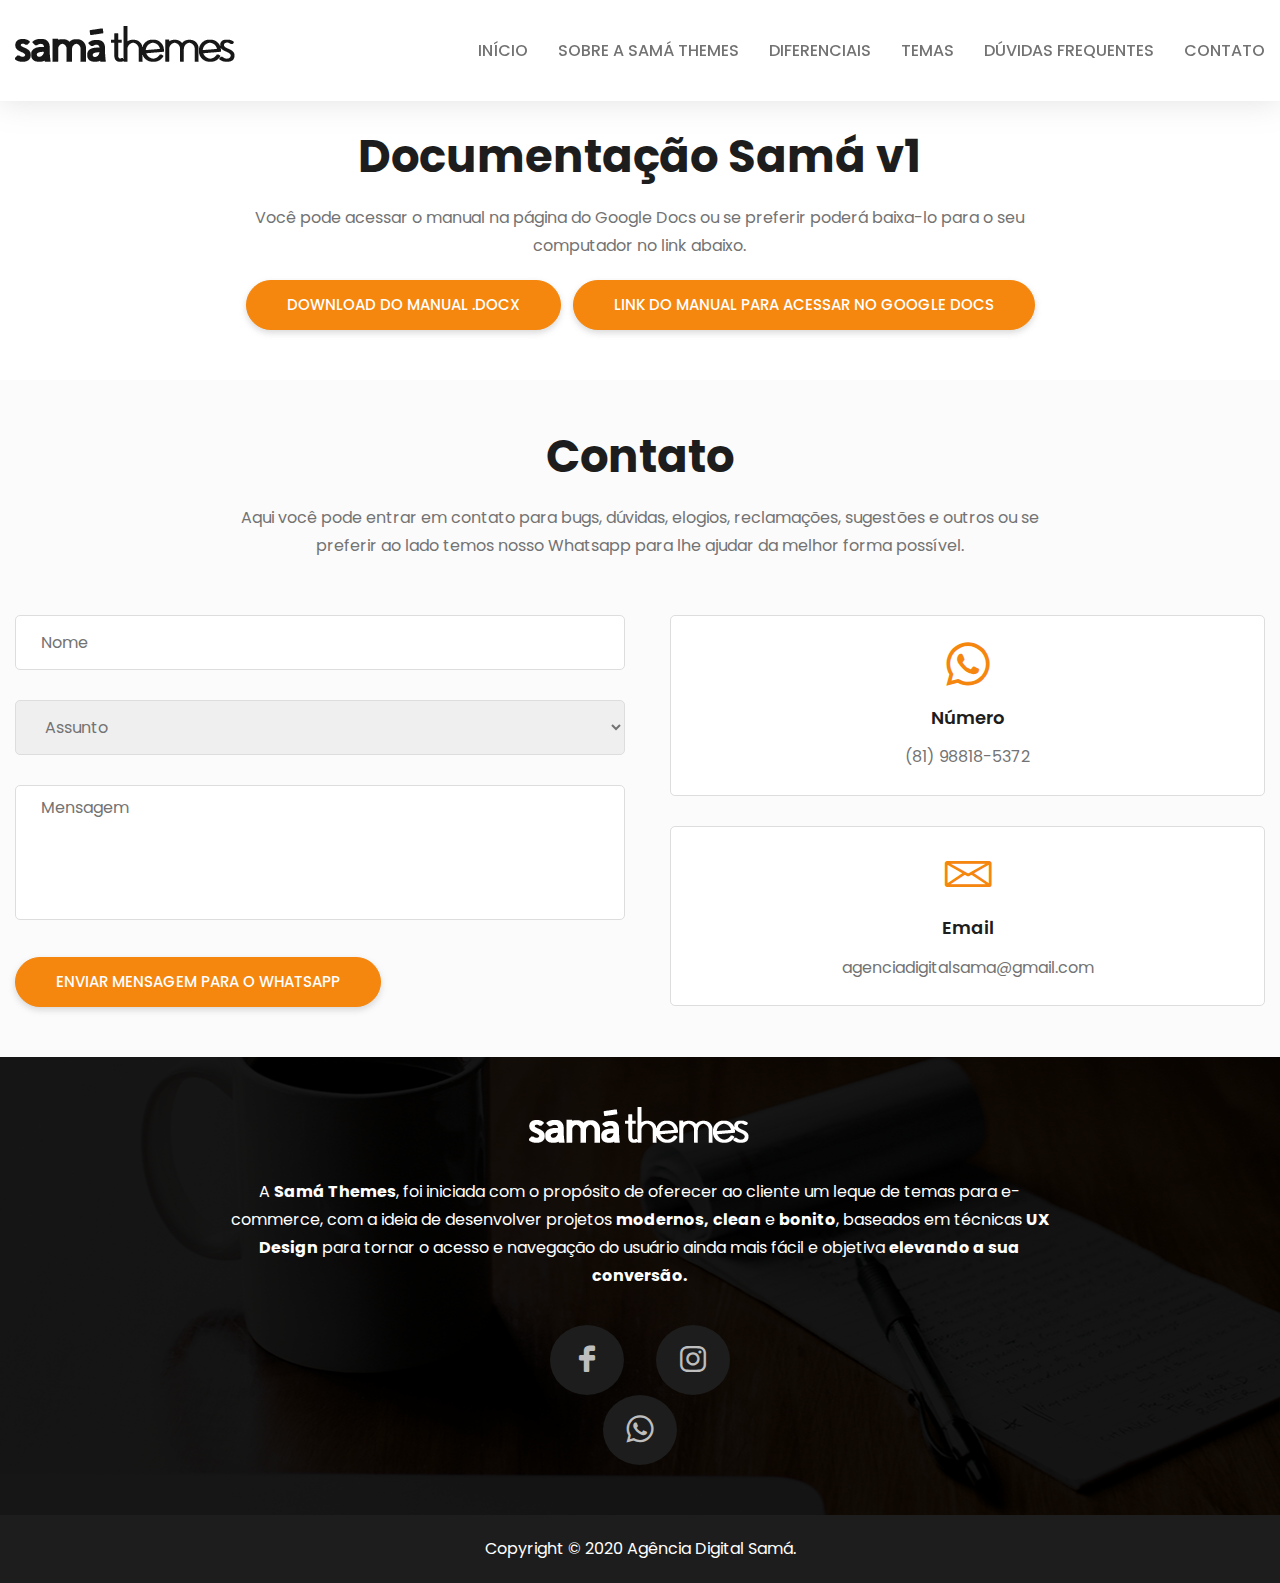
<file: documentacao-samav1.html>
<!doctype html>
<html lang="pt-BR">

<head>
    <!--====== Required meta tags ======-->
    <meta charset="utf-8">
    <meta http-equiv="x-ua-compatible" content="ie=edge">
    <meta name="description" content="">
    <meta name="viewport" content="width=device-width, initial-scale=1, shrink-to-fit=no">

    <!--====== Title ======-->
    <title>Documentação Samá v1</title>

    <!--====== Favicon Icon ======-->
    <link rel="shortcut icon" href="assets/images/favicon-themes.png" type="image/png">

    <!--====== Bootstrap css ======-->
    <link rel="stylesheet" href="assets/css/bootstrap.min.css">

    <!--====== Line Icons css ======-->
    <link rel="stylesheet" href="assets/css/LineIcons.css">

    <!--====== Magnific Popup css ======-->
    <link rel="stylesheet" href="assets/css/magnific-popup.css">

    <!--====== Default css ======-->
    <link rel="stylesheet" href="assets/css/default.css">

    <!--====== Style css ======-->
    <link rel="stylesheet" href="assets/css/style.css">

    <!--====== Custom css ======-->
    <link rel="stylesheet" href="assets/css/custom.css">

</head>

<body class="doc-page">

    <!--====== PRELOADER PART START ======-->

    <div class="preloader">
        <div class="loader_34">
            <div class="ytp-spinner">
                <div class="ytp-spinner-container">
                    <div class="ytp-spinner-rotator">
                        <div class="ytp-spinner-left">
                            <div class="ytp-spinner-circle"></div>
                        </div>
                        <div class="ytp-spinner-right">
                            <div class="ytp-spinner-circle"></div>
                        </div>
                    </div>
                </div>
            </div>
        </div>
    </div>

    <!--====== PRELOADER ENDS START ======-->

    <!--====== HEADER PART START ======-->

    <header id="home" class="header-area">
        <div class="navigation fixed-top">
            <div class="container">
                <div class="row">
                    <div class="col-lg-12">
                        <nav class="navbar navbar-expand-lg">
                            <a class="navbar-brand" href="/">
                                <img src="assets/images/logo-sama-themes-header-v2.png" alt="Logo">
                            </a> <!-- Logo -->
                            <button class="navbar-toggler" type="button" data-toggle="collapse" data-target="#navbarSupportedContent" aria-controls="navbarSupportedContent" aria-expanded="false" aria-label="Toggle navigation">
                                <span class="toggler-icon"></span>
                                <span class="toggler-icon"></span>
                                <span class="toggler-icon"></span>
                            </button>

                            <div class="collapse navbar-collapse" id="navbarSupportedContent">
                                <ul class="navbar-nav ml-auto">
                                    <li class="nav-item"><a class="" href="/">Início</a></li>
                                    <li class="nav-item"><a class="" href="/#about">Sobre a Samá Themes</a></li>
                                    <li class="nav-item"><a class="" href="/#differentials">Diferenciais</a></li>
                                    <li class="nav-item"><a class="" href="/#block_portfolio">Temas</a></li>
                                    <li class="nav-item active"><a class="page-scroll" href="#filedoc">Documentação</a>
                                        <div class="nav-item--dropdown">
                                            <ul class="dropdown--navbar-lv2">
                                                <li class="nav-item navbar-l2--item"><a class="" href="documentacao-samav1">Temas Samá <b>v1</b></a></li>
                                            </ul>
                                        </div>
                                    </li>
                                    <li class="nav-item"><a class="" href="/#block_doubt">Dúvidas Frequentes</a></li>
                                    <li class="nav-item"><a class="page-scroll" href="#contact">Contato</a></li>
                                </ul>
                            </div> <!-- navbar collapse -->
                        </nav> <!-- navbar -->
                    </div>
                </div> <!-- row -->
            </div> <!-- container -->
        </div> <!-- navigation -->

    </header>

    <!--====== HEADER PART ENDS ======-->


    <!-- SECTION PART START -->
    <section id="filedoc" class="pt-130">
        <div class="container">
            <div class="row justify-content-center">
                <div class="col-lg-8">
                    <div class="section-title text-center pb-10">
                        <h2 class="title">Documentação Samá v1</h2>
                        <p>Você pode acessar o manual na página do Google Docs ou se preferir poderá baixa-lo para o seu computador no link abaixo.</p>
                    </div> <!-- section title -->
                </div>
            </div> <!-- row -->
            <div class="wrap-links mb-50 text-center">
                <div class="wrap-links--body mt-10">
                    <a target="_blank" href="https://docs.google.com/document/u/1/export?format=docx&id=1ZUTC0PnnPxUqSteRqj8HbxCK5BMro1SrcHgCW131Qb8&token=AC4w5Vhpp1e_cSllYd1K543X99feZtm1OQ%3A1585246303203&includes_info_params=true" class="main-btn btn-work-document mr-2">Download do Manual .docx</a> 
                    <a target="_blank" href="https://docs.google.com/document/d/1ZUTC0PnnPxUqSteRqj8HbxCK5BMro1SrcHgCW131Qb8" class="main-btn btn-work-document">Link do manual para acessar no Google Docs</a> 
                </div>
            </div>
               
        </div>
    </section>
    <!-- SECTION PART ENDS -->


    <!--====== CONTACT PART START ======-->

    <section id="contact" class="contact-area pt-50 pb-50 gray-bg">
        <div class="container">
            <div class="row justify-content-center">
                <div class="col-lg-8">
                    <div class="section-title text-center pb-25">
                        <h2 class="title">Contato</h2>
                        <p>Aqui você pode entrar em contato para bugs, dúvidas, elogios, reclamações, sugestões e outros ou se preferir ao lado temos nosso Whatsapp para lhe ajudar da melhor forma possível.</p>
                    </div> <!-- section title -->
                </div>
            </div> <!-- row -->

            <div class="row justify-content-center">

            </div> <!-- row -->

            <div class="row">
                <div class="col-lg-6">
                    <div class="contact-form pt-30">
                        <form method="post" id="contact-form">
                            <div class="single-form mt-0">
                                <input class="value-form" type="text" data-item="Nome" name="name" placeholder="Nome">
                            </div> <!-- single form -->
                            <!--<div class="single-form">
                                <input type="email" name="email" placeholder="Email">
                            </div> single form -->
                            <div class="single-form subject-form">
                                <select class="value-form adjust-item no-value" type="select" data-item="Assunto" name="subject" placeholder="Assunto">
                                    <option selected disabled>Assunto</option>
                                    <option>Bug</option>
                                    <option>Dúvida</option>
                                    <option>Elogio</option>
                                    <option>Reclamação</option>
                                    <option>Sugestão</option>
                                    <option>Outros</option>
                                </select>
                            </div> <!-- single form -->
                            <div class="single-form">
                                <textarea class="value-form " data-item="Mensagem" name="message" placeholder="Mensagem"></textarea>
                            </div> <!-- single form -->
                            <div class="single-form">
                                <button class="main-btn" type="submit">Enviar mensagem para o whatsapp</button>
                            </div> <!-- single form -->
                        </form>
                    </div> <!-- contact form -->
                </div>
                <div class="col-lg-6 pr-0">
                    <div class="col-lg-12">
                        <div class="contact-box text-center mt-30">
                            <div class="contact-icon">
                                <i class="lni lni-whatsapp"></i>
                            </div>
                            <div class="contact-content">
                                <h6 class="contact-title">Número</h6>
                                <p class="visible-desktop"><a href="https://web.whatsapp.com/send?phone=558188185372" target="_blank">(81) 98818-5372</a></p>
                                <p class="visible-mobile"><a href="https://api.whatsapp.com/send?phone=558188185372" target="_blank">(81) 98818-5372</a></p>
                            </div>
                        </div> <!-- contact box -->
                    </div>
                    <div class="col-lg-12">
                        <div class="contact-box text-center mt-30">
                            <div class="contact-icon">
                                <i class="lni-envelope"></i>
                            </div>
                            <div class="contact-content">
                                <h6 class="contact-title">Email</h6>
                                <p><a href="mailto:agenciadigitalsama@gmail.com" target="_blank">agenciadigitalsama@gmail.com</a></p>
                            </div>
                        </div> <!-- contact box -->
                    </div>
                </div>
            </div> <!-- row -->
        </div> <!-- container -->
    </section>

    <!--====== CONTACT PART ENDS ======-->


    <!--====== FOOTER PART START ======-->

    <footer id="footer" class="footer-area">
        <div class="footer-widget pt-50 pb-50 position-relative" style="background: url(assets/images/call-to-action.jpg) center center repeat;">
            <div class="container">
                <div class="row justify-content-center">
                    <div class="col-lg-8">
                        <div class="footer-content text-center">
                            <a href="/">
                                <img src="assets/images/logo-sama-themes-footer-v2.png" alt="Logo">
                            </a>
                            <p>A <b>Samá Themes</b>, foi iniciada com o propósito de oferecer ao cliente um leque de 
                                temas para e-commerce, com a ideia de desenvolver projetos <b>modernos,</b> <b>clean</b> e <b>bonito</b>, baseados em técnicas <b>UX Design</b> para tornar o acesso
                                e navegação do usuário ainda mais fácil e objetiva <b>elevando a sua conversão.</b></p>
                            <ul>
                                <li><a href="https://www.facebook.com/AgenciaSama/" target="_blank"><i class="lni-facebook-filled"></i></a></li>
                                <li><a href="https://www.instagram.com/agencia.sama/" target="_blank"><i class="lni-instagram-original"></i></a></li>
                                <li class="visible-desktop"><a href="https://web.whatsapp.com/send?phone=558188185372" target="_blank"><i class="lni lni-whatsapp"></i></a></li>
                                <li class="visible-mobile"><a href="https://api.whatsapp.com/send?phone=558188185372" target="_blank"><i class="lni lni-whatsapp"></i></a></li>
                            </ul>
                        </div> <!-- footer content -->
                    </div>
                </div> <!-- row -->
            </div> <!-- container -->
        </div> <!-- footer widget -->
        <div class="footer-copyright pb-20">
            <div class="container">
                <div class="row">
                    <div class="col-lg-12">
                        <div class="copyright-text text-center pt-20">
                            <p>Copyright © 2020 Agência Digital Samá.</p>
                        </div> <!-- copyright text -->
                    </div>
                </div> <!-- row -->
            </div> <!-- container -->
        </div> <!-- footer widget -->
    </footer>

    <!--====== FOOTER PART ENDS ======-->

    <!--====== BACK TOP TOP PART START ======-->

    <a href="#" class="back-to-top"><i class="lni-chevron-up"></i></a>

    <!--====== BACK TOP TOP PART ENDS ======-->







    <!--====== jquery js ======-->
    <script src="assets/js/vendor/modernizr-3.6.0.min.js"></script>
    <script src="assets/js/vendor/jquery-1.12.4.min.js"></script>

    <!--====== Bootstrap js ======-->
    <script src="assets/js/vendor/bootstrap.min.js"></script>
    <script src="assets/js/vendor/popper.min.js"></script>


    <!--====== Appear js ======-->
    <script src="assets/js/vendor/jquery.appear.min.js"></script>

    <!--====== Scrolling js ======-->
    <script src="assets/js/vendor/scrolling-nav.js"></script>
    <script src="assets/js/vendor/jquery.easing.min.js"></script>


    <!--====== Main js ======-->
    <script src="assets/js/vendor/main.js"></script>

    <!--====== Custom js ======-->
    <script src="assets/js/custom/App.js" type="module"></script>

</body>

</html>
</file>
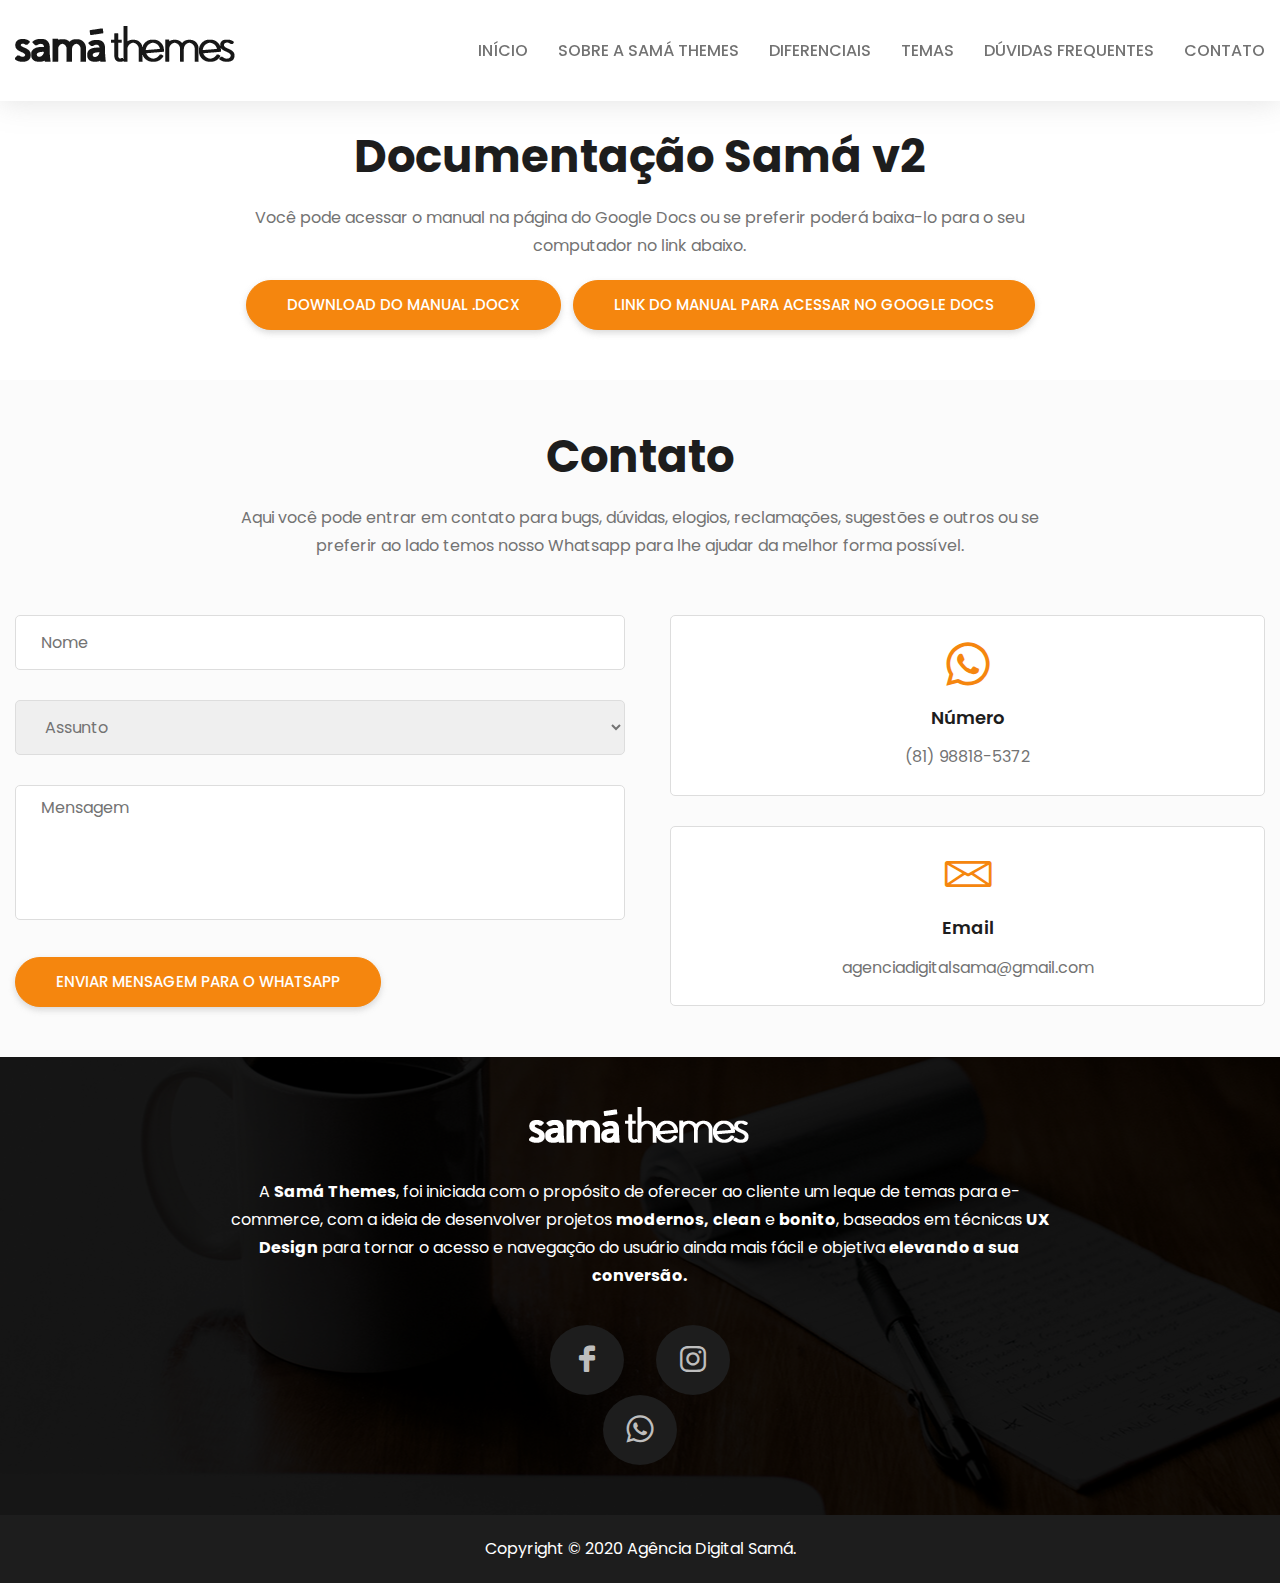
<file: documentacao-samav2.html>
<!doctype html>
<html lang="pt-BR">

<head>
    <!--====== Required meta tags ======-->
    <meta charset="utf-8">
    <meta http-equiv="x-ua-compatible" content="ie=edge">
    <meta name="description" content="">
    <meta name="viewport" content="width=device-width, initial-scale=1, shrink-to-fit=no">

    <!--====== Title ======-->
    <title>Documentação Samá v2</title>

    <!--====== Favicon Icon ======-->
    <link rel="shortcut icon" href="assets/images/favicon-themes.png" type="image/png">

    <!--====== Bootstrap css ======-->
    <link rel="stylesheet" href="assets/css/bootstrap.min.css">

    <!--====== Line Icons css ======-->
    <link rel="stylesheet" href="assets/css/LineIcons.css">

    <!--====== Magnific Popup css ======-->
    <link rel="stylesheet" href="assets/css/magnific-popup.css">

    <!--====== Default css ======-->
    <link rel="stylesheet" href="assets/css/default.css">

    <!--====== Style css ======-->
    <link rel="stylesheet" href="assets/css/style.css">

    <!--====== Custom css ======-->
    <link rel="stylesheet" href="assets/css/custom.css">

</head>

<body class="doc-page">

    <!--====== PRELOADER PART START ======-->

    <div class="preloader">
        <div class="loader_34">
            <div class="ytp-spinner">
                <div class="ytp-spinner-container">
                    <div class="ytp-spinner-rotator">
                        <div class="ytp-spinner-left">
                            <div class="ytp-spinner-circle"></div>
                        </div>
                        <div class="ytp-spinner-right">
                            <div class="ytp-spinner-circle"></div>
                        </div>
                    </div>
                </div>
            </div>
        </div>
    </div>

    <!--====== PRELOADER ENDS START ======-->

    <!--====== HEADER PART START ======-->

    <header id="home" class="header-area">
        <div class="navigation fixed-top">
            <div class="container">
                <div class="row">
                    <div class="col-lg-12">
                        <nav class="navbar navbar-expand-lg">
                            <a class="navbar-brand" href="/">
                                <img src="assets/images/logo-sama-themes-header-v2.png" alt="Logo">
                            </a> <!-- Logo -->
                            <button class="navbar-toggler" type="button" data-toggle="collapse" data-target="#navbarSupportedContent" aria-controls="navbarSupportedContent" aria-expanded="false" aria-label="Toggle navigation">
                                <span class="toggler-icon"></span>
                                <span class="toggler-icon"></span>
                                <span class="toggler-icon"></span>
                            </button>

                            <div class="collapse navbar-collapse" id="navbarSupportedContent">
                                <ul class="navbar-nav ml-auto">
                                    <li class="nav-item"><a class="" href="/">Início</a></li>
                                    <li class="nav-item"><a class="" href="/#about">Sobre a Samá Themes</a></li>
                                    <li class="nav-item"><a class="" href="/#differentials">Diferenciais</a></li>
                                    <li class="nav-item"><a class="" href="/#block_portfolio">Temas</a></li>
                                    <li class="nav-item active"><a class="page-scroll" href="#filedoc">Documentação</a>
                                        <div class="nav-item--dropdown">
                                            <ul class="dropdown--navbar-lv2">
                                                <li class="nav-item navbar-l2--item"><a class="" href="documentacao-samav1">Temas Samá <b>v1</b></a></li>
                                                <li class="nav-item navbar-l2--item"><a class="" href="documentacao-samav2">Temas Samá <b>v2</b></a></li>
                                            </ul>
                                        </div>
                                    </li>
                                    <li class="nav-item"><a class="" href="/#block_doubt">Dúvidas Frequentes</a></li>
                                    <li class="nav-item"><a class="page-scroll" href="#contact">Contato</a></li>
                                </ul>
                            </div> <!-- navbar collapse -->
                        </nav> <!-- navbar -->
                    </div>
                </div> <!-- row -->
            </div> <!-- container -->
        </div> <!-- navigation -->

    </header>

    <!--====== HEADER PART ENDS ======-->


    <!-- SECTION PART START -->
    <section id="filedoc" class="pt-130">
        <div class="container">
            <div class="row justify-content-center">
                <div class="col-lg-8">
                    <div class="section-title text-center pb-10">
                        <h2 class="title">Documentação Samá v2</h2>
                        <p>Você pode acessar o manual na página do Google Docs ou se preferir poderá baixa-lo para o seu computador no link abaixo.</p>
                    </div> <!-- section title -->
                </div>
            </div> <!-- row -->
            <div class="wrap-links mb-50 text-center">
                <div class="wrap-links--body mt-10">
                    <a target="_blank" href="https://docs.google.com/document/u/0/export?format=docx&id=12LStBM_aio8hSgpXRZ6NhwaZvlEp6qZHq6BCDRiQOT8&token=AC4w5VgLFFwkly7KHDm7P0zofNzRVc8Beg%3A1606335082079&ouid=107069723656375891329&includes_info_params=true&inspectorResult=%7B%22pc%22%3A9%2C%22lplc%22%3A3%7D" class="main-btn btn-work-document mr-2">Download do Manual .docx</a> 
                    <a target="_blank" href="https://docs.google.com/document/d/12LStBM_aio8hSgpXRZ6NhwaZvlEp6qZHq6BCDRiQOT8" class="main-btn btn-work-document">Link do manual para acessar no Google Docs</a> 
                </div>
            </div>
               
        </div>
    </section>
    <!-- SECTION PART ENDS -->


    <!--====== CONTACT PART START ======-->

    <section id="contact" class="contact-area pt-50 pb-50 gray-bg">
        <div class="container">
            <div class="row justify-content-center">
                <div class="col-lg-8">
                    <div class="section-title text-center pb-25">
                        <h2 class="title">Contato</h2>
                        <p>Aqui você pode entrar em contato para bugs, dúvidas, elogios, reclamações, sugestões e outros ou se preferir ao lado temos nosso Whatsapp para lhe ajudar da melhor forma possível.</p>
                    </div> <!-- section title -->
                </div>
            </div> <!-- row -->

            <div class="row justify-content-center">

            </div> <!-- row -->

            <div class="row">
                <div class="col-lg-6">
                    <div class="contact-form pt-30">
                        <form method="post" id="contact-form">
                            <div class="single-form mt-0">
                                <input class="value-form" type="text" data-item="Nome" name="name" placeholder="Nome">
                            </div> <!-- single form -->
                            <!--<div class="single-form">
                                <input type="email" name="email" placeholder="Email">
                            </div> single form -->
                            <div class="single-form subject-form">
                                <select class="value-form adjust-item no-value" type="select" data-item="Assunto" name="subject" placeholder="Assunto">
                                    <option selected disabled>Assunto</option>
                                    <option>Bug</option>
                                    <option>Dúvida</option>
                                    <option>Elogio</option>
                                    <option>Reclamação</option>
                                    <option>Sugestão</option>
                                    <option>Outros</option>
                                </select>
                            </div> <!-- single form -->
                            <div class="single-form">
                                <textarea class="value-form " data-item="Mensagem" name="message" placeholder="Mensagem"></textarea>
                            </div> <!-- single form -->
                            <div class="single-form">
                                <button class="main-btn" type="submit">Enviar mensagem para o whatsapp</button>
                            </div> <!-- single form -->
                        </form>
                    </div> <!-- contact form -->
                </div>
                <div class="col-lg-6 pr-0">
                    <div class="col-lg-12">
                        <div class="contact-box text-center mt-30">
                            <div class="contact-icon">
                                <i class="lni lni-whatsapp"></i>
                            </div>
                            <div class="contact-content">
                                <h6 class="contact-title">Número</h6>
                                <p class="visible-desktop"><a href="https://web.whatsapp.com/send?phone=558188185372" target="_blank">(81) 98818-5372</a></p>
                                <p class="visible-mobile"><a href="https://api.whatsapp.com/send?phone=558188185372" target="_blank">(81) 98818-5372</a></p>
                            </div>
                        </div> <!-- contact box -->
                    </div>
                    <div class="col-lg-12">
                        <div class="contact-box text-center mt-30">
                            <div class="contact-icon">
                                <i class="lni-envelope"></i>
                            </div>
                            <div class="contact-content">
                                <h6 class="contact-title">Email</h6>
                                <p><a href="mailto:agenciadigitalsama@gmail.com" target="_blank">agenciadigitalsama@gmail.com</a></p>
                            </div>
                        </div> <!-- contact box -->
                    </div>
                </div>
            </div> <!-- row -->
        </div> <!-- container -->
    </section>

    <!--====== CONTACT PART ENDS ======-->


    <!--====== FOOTER PART START ======-->

    <footer id="footer" class="footer-area">
        <div class="footer-widget pt-50 pb-50 position-relative" style="background: url(assets/images/call-to-action.jpg) center center repeat;">
            <div class="container">
                <div class="row justify-content-center">
                    <div class="col-lg-8">
                        <div class="footer-content text-center">
                            <a href="/">
                                <img src="assets/images/logo-sama-themes-footer-v2.png" alt="Logo">
                            </a>
                            <p>A <b>Samá Themes</b>, foi iniciada com o propósito de oferecer ao cliente um leque de 
                                temas para e-commerce, com a ideia de desenvolver projetos <b>modernos,</b> <b>clean</b> e <b>bonito</b>, baseados em técnicas <b>UX Design</b> para tornar o acesso
                                e navegação do usuário ainda mais fácil e objetiva <b>elevando a sua conversão.</b></p>
                            <ul>
                                <li><a href="https://www.facebook.com/AgenciaSama/" target="_blank"><i class="lni-facebook-filled"></i></a></li>
                                <li><a href="https://www.instagram.com/agencia.sama/" target="_blank"><i class="lni-instagram-original"></i></a></li>
                                <li class="visible-desktop"><a href="https://web.whatsapp.com/send?phone=558188185372" target="_blank"><i class="lni lni-whatsapp"></i></a></li>
                                <li class="visible-mobile"><a href="https://api.whatsapp.com/send?phone=558188185372" target="_blank"><i class="lni lni-whatsapp"></i></a></li>
                            </ul>
                        </div> <!-- footer content -->
                    </div>
                </div> <!-- row -->
            </div> <!-- container -->
        </div> <!-- footer widget -->
        <div class="footer-copyright pb-20">
            <div class="container">
                <div class="row">
                    <div class="col-lg-12">
                        <div class="copyright-text text-center pt-20">
                            <p>Copyright © 2020 Agência Digital Samá.</p>
                        </div> <!-- copyright text -->
                    </div>
                </div> <!-- row -->
            </div> <!-- container -->
        </div> <!-- footer widget -->
    </footer>

    <!--====== FOOTER PART ENDS ======-->

    <!--====== BACK TOP TOP PART START ======-->

    <a href="#" class="back-to-top"><i class="lni-chevron-up"></i></a>

    <!--====== BACK TOP TOP PART ENDS ======-->







    <!--====== jquery js ======-->
    <script src="assets/js/vendor/modernizr-3.6.0.min.js"></script>
    <script src="assets/js/vendor/jquery-1.12.4.min.js"></script>

    <!--====== Bootstrap js ======-->
    <script src="assets/js/vendor/bootstrap.min.js"></script>
    <script src="assets/js/vendor/popper.min.js"></script>


    <!--====== Appear js ======-->
    <script src="assets/js/vendor/jquery.appear.min.js"></script>

    <!--====== Scrolling js ======-->
    <script src="assets/js/vendor/scrolling-nav.js"></script>
    <script src="assets/js/vendor/jquery.easing.min.js"></script>


    <!--====== Main js ======-->
    <script src="assets/js/vendor/main.js"></script>

    <!--====== Custom js ======-->
    <script src="assets/js/custom/App.js" type="module"></script>

</body>

</html>
</file>
<file: assets/css/default.css>
/* Deafult Margin & Padding */
/*-- Margin Top --*/
.mt-5 {
	margin-top: 5px;
}
.mt-10 {
	margin-top: 10px;
}
.mt-15 {
	margin-top: 15px;
}
.mt-20 {
	margin-top: 20px;
}
.mt-25 {
	margin-top: 25px;
}
.mt-30 {
	margin-top: 30px;
}
.mt-35 {
	margin-top: 35px;
}
.mt-40 {
	margin-top: 40px;
}
.mt-45 {
	margin-top: 45px;
}
.mt-50 {
	margin-top: 50px;
}
.mt-55 {
	margin-top: 55px;
}
.mt-60 {
	margin-top: 60px;
}
.mt-65 {
	margin-top: 65px;
}
.mt-70 {
	margin-top: 70px;
}
.mt-75 {
	margin-top: 75px;
}
.mt-80 {
	margin-top: 80px;
}
.mt-85 {
	margin-top: 85px;
}
.mt-90 {
	margin-top: 90px;
}
.mt-95 {
	margin-top: 95px;
}
.mt-100 {
	margin-top: 100px;
}
.mt-105 {
	margin-top: 105px;
}
.mt-110 {
	margin-top: 110px;
}
.mt-115 {
	margin-top: 115px;
}
.mt-120 {
	margin-top: 120px;
}
.mt-125 {
	margin-top: 125px;
}
.mt-130 {
	margin-top: 130px;
}
.mt-135 {
	margin-top: 135px;
}
.mt-140 {
	margin-top: 140px;
}
.mt-145 {
	margin-top: 145px;
}
.mt-150 {
	margin-top: 150px;
}
.mt-155 {
	margin-top: 155px;
}
.mt-160 {
	margin-top: 160px;
}
.mt-165 {
	margin-top: 165px;
}
.mt-170 {
	margin-top: 170px;
}
.mt-175 {
	margin-top: 175px;
}
.mt-180 {
	margin-top: 180px;
}
.mt-185 {
	margin-top: 185px;
}
.mt-190 {
	margin-top: 190px;
}
.mt-195 {
	margin-top: 195px;
}
.mt-200 {
	margin-top: 200px;
}
/*-- Margin Bottom --*/

.mb-5 {
	margin-bottom: 5px;
}
.mb-10 {
	margin-bottom: 10px;
}
.mb-15 {
	margin-bottom: 15px;
}
.mb-20 {
	margin-bottom: 20px;
}
.mb-25 {
	margin-bottom: 25px;
}
.mb-30 {
	margin-bottom: 30px;
}
.mb-35 {
	margin-bottom: 35px;
}
.mb-40 {
	margin-bottom: 40px;
}
.mb-45 {
	margin-bottom: 45px;
}
.mb-50 {
	margin-bottom: 50px;
}
.mb-55 {
	margin-bottom: 55px;
}
.mb-60 {
	margin-bottom: 60px;
}
.mb-65 {
	margin-bottom: 65px;
}
.mb-70 {
	margin-bottom: 70px;
}
.mb-75 {
	margin-bottom: 75px;
}
.mb-80 {
	margin-bottom: 80px;
}
.mb-85 {
	margin-bottom: 85px;
}
.mb-90 {
	margin-bottom: 90px;
}
.mb-95 {
	margin-bottom: 95px;
}
.mb-100 {
	margin-bottom: 100px;
}
.mb-105 {
	margin-bottom: 105px;
}
.mb-110 {
	margin-bottom: 110px;
}
.mb-115 {
	margin-bottom: 115px;
}
.mb-120 {
	margin-bottom: 120px;
}
.mb-125 {
	margin-bottom: 125px;
}
.mb-130 {
	margin-bottom: 130px;
}
.mb-135 {
	margin-bottom: 135px;
}
.mb-140 {
	margin-bottom: 140px;
}
.mb-145 {
	margin-bottom: 145px;
}
.mb-150 {
	margin-bottom: 150px;
}
.mb-155 {
	margin-bottom: 155px;
}
.mb-160 {
	margin-bottom: 160px;
}
.mb-165 {
	margin-bottom: 165px;
}
.mb-170 {
	margin-bottom: 170px;
}
.mb-175 {
	margin-bottom: 175px;
}
.mb-180 {
	margin-bottom: 180px;
}
.mb-185 {
	margin-bottom: 185px;
}
.mb-190 {
	margin-bottom: 190px;
}
.mb-195 {
	margin-bottom: 195px;
}
.mb-200 {
	margin-bottom: 200px;
}
/*-- margin left --*/
.ml-5 {
	margin-left: 5px;
}
.ml-10 {
	margin-left: 10px;
}
.ml-15 {
	margin-left: 15px;
}
.ml-20 {
	margin-left: 20px;
}
.ml-25 {
	margin-left: 25px;
}
.ml-30 {
	margin-left: 30px;
}
.ml-35 {
	margin-left: 35px;
}
.ml-40 {
	margin-left: 40px;
}
.ml-45 {
	margin-left: 45px;
}
.ml-50 {
	margin-left: 50px;
}
.ml-55 {
	margin-left: 55px;
}
.ml-60 {
	margin-left: 60px;
}
.ml-65 {
	margin-left: 65px;
}
.ml-70 {
	margin-left: 70px;
}
.ml-75 {
	margin-left: 75px;
}
.ml-80 {
	margin-left: 80px;
}
.ml-85 {
	margin-left: 85px;
}
.ml-90 {
	margin-left: 90px;
}
.ml-95 {
	margin-left: 95px;
}
.ml-100 {
	margin-left: 100px;
}
.ml-105 {
	margin-left: 105px;
}
.ml-110 {
	margin-left: 110px;
}
.ml-115 {
	margin-left: 115px;
}
.ml-120 {
	margin-left: 120px;
}
.ml-125 {
	margin-left: 125px;
}
.ml-130 {
	margin-left: 130px;
}
.ml-135 {
	margin-left: 135px;
}
.ml-140 {
	margin-left: 140px;
}
.ml-145 {
	margin-left: 145px;
}
.ml-150 {
	margin-left: 150px;
}
.ml-155 {
	margin-left: 155px;
}
.ml-160 {
	margin-left: 160px;
}
.ml-165 {
	margin-left: 165px;
}
.ml-170 {
	margin-left: 170px;
}
.ml-175 {
	margin-left: 175px;
}
.ml-180 {
	margin-left: 180px;
}
.ml-185 {
	margin-left: 185px;
}
.ml-190 {
	margin-left: 190px;
}
.ml-195 {
	margin-left: 195px;
}
.ml-200 {
	margin-left: 200px;
}
/*-- margin right --*/
.mr-5 {
	margin-right: 5px;
}
.mr-10 {
	margin-right: 10px;
}
.mr-15 {
	margin-right: 15px;
}
.mr-20 {
	margin-right: 20px;
}
.mr-25 {
	margin-right: 25px;
}
.mr-30 {
	margin-right: 30px;
}
.mr-35 {
	margin-right: 35px;
}
.mr-40 {
	margin-right: 40px;
}
.mr-45 {
	margin-right: 45px;
}
.mr-50 {
	margin-right: 50px;
}
.mr-55 {
	margin-right: 55px;
}
.mr-60 {
	margin-right: 60px;
}
.mr-65 {
	margin-right: 65px;
}
.mr-70 {
	margin-right: 70px;
}
.mr-75 {
	margin-right: 75px;
}
.mr-80 {
	margin-right: 80px;
}
.mr-85 {
	margin-right: 85px;
}
.mr-90 {
	margin-right: 90px;
}
.mr-95 {
	margin-right: 95px;
}
.mr-100 {
	margin-right: 100px;
}
.mr-105 {
	margin-right: 105px;
}
.mr-110 {
	margin-right: 110px;
}
.mr-115 {
	margin-right: 115px;
}
.mr-120 {
	margin-right: 120px;
}
.mr-125 {
	margin-right: 125px;
}
.mr-130 {
	margin-right: 130px;
}
.mr-135 {
	margin-right: 135px;
}
.mr-140 {
	margin-right: 140px;
}
.mr-145 {
	margin-right: 145px;
}
.mr-150 {
	margin-right: 150px;
}
.mr-155 {
	margin-right: 155px;
}
.mr-160 {
	margin-right: 160px;
}
.mr-165 {
	margin-right: 165px;
}
.mr-170 {
	margin-right: 170px;
}
.mr-175 {
	margin-right: 175px;
}
.mr-180 {
	margin-right: 180px;
}
.mr-185 {
	margin-right: 185px;
}
.mr-190 {
	margin-right: 190px;
}
.mr-195 {
	margin-right: 195px;
}
.mr-200 {
	margin-right: 200px;
}


/*-- Padding Top --*/

.pt-5 {
	padding-top: 5px;
}
.pt-10 {
	padding-top: 10px;
}
.pt-15 {
	padding-top: 15px;
}
.pt-20 {
	padding-top: 20px;
}
.pt-25 {
	padding-top: 25px;
}
.pt-30 {
	padding-top: 30px;
}
.pt-35 {
	padding-top: 35px;
}
.pt-40 {
	padding-top: 40px;
}
.pt-45 {
	padding-top: 45px;
}
.pt-50 {
	padding-top: 50px;
}
.pt-55 {
	padding-top: 55px;
}
.pt-60 {
	padding-top: 60px;
}
.pt-65 {
	padding-top: 65px;
}
.pt-70 {
	padding-top: 70px;
}
.pt-75 {
	padding-top: 75px;
}
.pt-80 {
	padding-top: 80px;
}
.pt-85 {
	padding-top: 85px;
}
.pt-90 {
	padding-top: 90px;
}
.pt-95 {
	padding-top: 95px;
}
.pt-100 {
	padding-top: 100px;
}
.pt-105 {
	padding-top: 105px;
}
.pt-110 {
	padding-top: 110px;
}
.pt-115 {
	padding-top: 115px;
}
.pt-120 {
	padding-top: 120px;
}
.pt-125 {
	padding-top: 125px;
}
.pt-130 {
	padding-top: 130px;
}
.pt-135 {
	padding-top: 135px;
}
.pt-140 {
	padding-top: 140px;
}
.pt-145 {
	padding-top: 145px;
}
.pt-150 {
	padding-top: 150px;
}
.pt-155 {
	padding-top: 155px;
}
.pt-160 {
	padding-top: 160px;
}
.pt-165 {
	padding-top: 165px;
}
.pt-170 {
	padding-top: 170px;
}
.pt-175 {
	padding-top: 175px;
}
.pt-180 {
	padding-top: 180px;
}
.pt-185 {
	padding-top: 185px;
}
.pt-190 {
	padding-top: 190px;
}
.pt-195 {
	padding-top: 195px;
}
.pt-200 {
	padding-top: 200px;
}
/*-- Padding Bottom --*/

.pb-5 {
	padding-bottom: 5px;
}
.pb-10 {
	padding-bottom: 10px;
}
.pb-15 {
	padding-bottom: 15px;
}
.pb-20 {
	padding-bottom: 20px;
}
.pb-25 {
	padding-bottom: 25px;
}
.pb-30 {
	padding-bottom: 30px;
}
.pb-35 {
	padding-bottom: 35px;
}
.pb-40 {
	padding-bottom: 40px;
}
.pb-45 {
	padding-bottom: 45px;
}
.pb-50 {
	padding-bottom: 50px;
}
.pb-55 {
	padding-bottom: 55px;
}
.pb-60 {
	padding-bottom: 60px;
}
.pb-65 {
	padding-bottom: 65px;
}
.pb-70 {
	padding-bottom: 70px;
}
.pb-75 {
	padding-bottom: 75px;
}
.pb-80 {
	padding-bottom: 80px;
}
.pb-85 {
	padding-bottom: 85px;
}
.pb-90 {
	padding-bottom: 90px;
}
.pb-95 {
	padding-bottom: 95px;
}
.pb-100 {
	padding-bottom: 100px;
}
.pb-105 {
	padding-bottom: 105px;
}
.pb-110 {
	padding-bottom: 110px;
}
.pb-115 {
	padding-bottom: 115px;
}
.pb-120 {
	padding-bottom: 120px;
}
.pb-125 {
	padding-bottom: 125px;
}
.pb-130 {
	padding-bottom: 130px;
}
.pb-135 {
	padding-bottom: 135px;
}
.pb-140 {
	padding-bottom: 140px;
}
.pb-145 {
	padding-bottom: 145px;
}
.pb-150 {
	padding-bottom: 150px;
}
.pb-155 {
	padding-bottom: 155px;
}
.pb-160 {
	padding-bottom: 160px;
}
.pb-165 {
	padding-bottom: 165px;
}
.pb-170 {
	padding-bottom: 170px;
}
.pb-175 {
	padding-bottom: 175px;
}
.pb-180 {
	padding-bottom: 180px;
}
.pb-185 {
	padding-bottom: 185px;
}
.pb-190 {
	padding-bottom: 190px;
}
.pb-195 {
	padding-bottom: 195px;
}
.pb-200 {
	padding-bottom: 200px;
}

/*-- Padding left --*/

.pl-0 {
	padding-left: 0px;
}
.pl-5 {
	padding-left: 5px;
}
.pl-10 {
	padding-left: 10px;
}
.pl-15 {
	padding-left: 15px;
}
.pl-20 {
	padding-left: 20px;
}
.pl-25 {
	padding-left: 25px;
}
.pl-30 {
	padding-left: 30px;
}
.pl-35 {
	padding-left: 35px;
}
.pl-40 {
	padding-left: 40px;
}
.pl-45 {
	padding-left: 45px;
}
.pl-50 {
	padding-left: 50px;
}
.pl-55 {
	padding-left: 55px;
}
.pl-60 {
	padding-left: 60px;
}
.pl-65 {
	padding-left: 65px;
}
.pl-70 {
	padding-left: 70px;
}
.pl-75 {
	padding-left: 75px;
}
.pl-80 {
	padding-left: 80px;
}
.pl-85 {
	padding-left: 85px;
}
.pl-90 {
	padding-left: 90px;
}
.pl-100 {
	padding-left: 100px;
}
.pl-105 {
	padding-left: 105px;
}
.pl-110 {
	padding-left: 110px;
}
.pl-115 {
	padding-left: 115px;
}
.pl-120 {
	padding-left: 120px;
}
.pl-125 {
	padding-left: 125px;
}
/*-- Padding right --*/

.pr-0 {
	padding-right: 0px;
}
.pr-5 {
	padding-right: 5px;
}
.pr-10 {
	padding-right: 10px;
}
.pr-15 {
	padding-right: 15px;
}
.pr-20 {
	padding-right: 20px;
}
.pr-25 {
	padding-right: 25px;
}
.pr-30 {
	padding-right: 30px;
}
.pr-35 {
	padding-right: 35px;
}
.pr-40 {
	padding-right: 40px;
}
.pr-45 {
	padding-right: 45px;
}
.pr-50 {
	padding-right: 50px;
}
.pr-55 {
	padding-right: 55px;
}
.pr-60 {
	padding-right: 60px;
}
.pr-65 {
	padding-right: 65px;
}
.pr-70 {
	padding-right: 70px;
}
.pr-75 {
	padding-right: 75px;
}
.pr-80 {
	padding-right: 80px;
}
.pr-85 {
	padding-right: 85px;
}
.pr-90 {
	padding-right: 90px;
}
.pr-95 {
	padding-right: 95px;
}
.pr-100 {
	padding-right: 100px;
}
.pr-105 {
	padding-right: 105px;
}
/* Background Color */

.gray-bg {
	background: #fbfbfb;
}
.white-bg {
	background: #fff;
}
.black-bg {
	background: #222;
}
/* Color */

.white {
	color: #fff;
}
.black {
	color: #222;
}
/* black overlay */

[data-overlay] {
	position: relative;
}
[data-overlay]::before {
	background: #000 none repeat scroll 0 0;
	content: "";
	height: 100%;
	left: 0;
	position: absolute;
	top: 0;
	width: 100%;
	z-index: 1;
}
[data-overlay="2"]::before {
	opacity: 0.2;
}
[data-overlay="3"]::before {
	opacity: 0.3;
}
[data-overlay="4"]::before {
	opacity: 0.4;
}
[data-overlay="5"]::before {
	opacity: 0.5;
}
[data-overlay="6"]::before {
	opacity: 0.6;
}
[data-overlay="7"]::before {
	opacity: 0.7;
}
[data-overlay="8"]::before {
	opacity: 0.8;
}
[data-overlay="9"]::before {
	opacity: 0.9;
}
</file>
<file: assets/css/style.css>
/*----------------------------------------------------------------------------------- Template Name: Unfold - Personal Resume & CV Template Template URI: site.com Description: Unfold Personal Resume & CV Template Author: Uideck Author URI: https://uideck.com/ Support: https://uideck.com/support/ Version: 1.0 ----------------------------------------------------------------------------------- CSS INDEX =================== 1.COMMON 2.HEADER 3.ABOUT 4.SERVICES 4.CALL TO ACTION 5.WORK 6.PRICING 7.BLOG 8.CONTACT 9.FOOTER 10.PAGE BANNER 10.SINGLE BLOG PAGE -----------------------------------------------------------------------------------*/
/*=========================== 1. COMMON css ===========================*/
@import url("https://fonts.googleapis.com/css?family=Poppins:400,500,600,700,800");
body {
    font-family: "Poppins", sans-serif;
    font-weight: normal;
    font-style: normal;
    color: var(--secundary-color);
}

* {
    margin: 0;
    padding: 0;
    -webkit-box-sizing: border-box;
    -moz-box-sizing: border-box;
    box-sizing: border-box;
}
img {
    max-width: 100%;
}
a:focus, input:focus, textarea:focus, button:focus {
    text-decoration: none;
    outline: none;
}
a:focus, a:hover {
    text-decoration: none;
}
i, span, a {
    display: inline-block;
}
h1, h2, h3, h4, h5, h6 {
    font-family: "Poppins", sans-serif;
    font-weight: 600;
    color: #1d1d1d;
    margin: 0px;
}
h1 {
    font-size: 60px;
}
h2 {
    font-size: 36px;
}
h3 {
    font-size: 28px;
}
h4 {
    font-size: 22px;
}
h5 {
    font-size: 18px;
}
h6 {
    font-size: 16px;
}
ul, ol {
    margin: 0px;
    padding: 0px;
    list-style-type: none;
}
p {
    font-size: 16px;
    font-weight: 400;
    line-height: 28px;
    color: var(--secundary-color);
    margin: 0px;
}
@media (max-width: 767px) {
    p {
        font-size: 15px;
   }
}
.bg_cover {
    background-position: center center;
    background-size: cover;
    background-repeat: no-repeat;
    width: 100%;
    height: 100%;
}
/*===== All Button Style =====*/
.main-btn {
    display: inline-block;
    font-weight: 500;
    text-align: center;
    white-space: nowrap;
    vertical-align: middle;
    -webkit-user-select: none;
    -moz-user-select: none;
    -ms-user-select: none;
    user-select: none;
    border: 1px solid var(--primary-color);
    padding: 0 40px;
    font-size: 15px;
    line-height: 48px;
    border-radius: 50px;
    color: #fff;
    cursor: pointer;
    z-index: 5;
    -webkit-transition: all 0.3s ease-out 0s;
    -moz-transition: all 0.3s ease-out 0s;
    -ms-transition: all 0.3s ease-out 0s;
    -o-transition: all 0.3s ease-out 0s;
    transition: all 0.3s ease-out 0s;
    -webkit-box-shadow: 0px 3px 6px 0px rgba(169, 169, 169, 0.43);
    -moz-box-shadow: 0px 3px 6px 0px rgba(169, 169, 169, 0.43);
    box-shadow: 0px 3px 6px 0px rgba(169, 169, 169, 0.43);
    background-color: var(--primary-color);
    text-transform: uppercase;
}
.main-btn:hover {
    background-color: #fff;
    color: var(--primary-color);
    border-color: var(--primary-color);
}
.main-btn.main-btn-2 {
    background-color: transparent;
    color: #fff;
    border-color: #fff;
    -webkit-box-shadow: none;
    -moz-box-shadow: none;
    box-shadow: none;
}
.main-btn.main-btn-2:hover {
    background-color: var(--primary-color);
    color: #fff;
    border-color: var(--primary-color);
}
/*===== All Section Title Style =====*/
.section-title .title {
    font-weight: 700;
    font-size: 45px;
    padding-bottom: 20px;
}
@media (max-width: 767px) {
    .section-title .title {
        font-size: 30px;
   }
}
/*===== All Preloader Style =====*/
.preloader {
   /* Body Overlay */
    position: fixed;
    top: 0;
    left: 0;
    display: table;
    height: 100%;
    width: 100%;
   /* Change Background Color */
    background: #fff;
    z-index: 99999;
}
.preloader .loader_34 {
    display: table-cell;
    vertical-align: middle;
    text-align: center;
}
.preloader .loader_34 .ytp-spinner {
    position: absolute;
    left: 50%;
    top: 50%;
    width: 64px;
    margin-left: -32px;
    z-index: 18;
    pointer-events: none;
}
.preloader .loader_34 .ytp-spinner .ytp-spinner-container {
    pointer-events: none;
    position: absolute;
    width: 100%;
    padding-bottom: 100%;
    top: 50%;
    left: 50%;
    margin-top: -50%;
    margin-left: -50%;
    -webkit-animation: ytp-spinner-linspin 1568.23529647ms linear infinite;
    -moz-animation: ytp-spinner-linspin 1568.23529647ms linear infinite;
    -o-animation: ytp-spinner-linspin 1568.23529647ms linear infinite;
    animation: ytp-spinner-linspin 1568.23529647ms linear infinite;
}
.preloader .loader_34 .ytp-spinner .ytp-spinner-container .ytp-spinner-rotator {
    position: absolute;
    width: 100%;
    height: 100%;
    -webkit-animation: ytp-spinner-easespin 5332ms cubic-bezier(0.4, 0, 0.2, 1) infinite both;
    -moz-animation: ytp-spinner-easespin 5332ms cubic-bezier(0.4, 0, 0.2, 1) infinite both;
    -o-animation: ytp-spinner-easespin 5332ms cubic-bezier(0.4, 0, 0.2, 1) infinite both;
    animation: ytp-spinner-easespin 5332ms cubic-bezier(0.4, 0, 0.2, 1) infinite both;
}
.preloader .loader_34 .ytp-spinner .ytp-spinner-container .ytp-spinner-rotator .ytp-spinner-left {
    position: absolute;
    top: 0;
    left: 0;
    bottom: 0;
    overflow: hidden;
    right: 50%;
}
.preloader .loader_34 .ytp-spinner .ytp-spinner-container .ytp-spinner-rotator .ytp-spinner-right {
    position: absolute;
    top: 0;
    right: 0;
    bottom: 0;
    overflow: hidden;
    left: 50%;
}
.preloader .loader_34 .ytp-spinner-circle {
    box-sizing: border-box;
    position: absolute;
    width: 200%;
    height: 100%;
    border-style: solid;
   /* Spinner Color */
    border-color: var(--primary-color) var(--primary-color) #ddd;
    border-radius: 50%;
    border-width: 6px;
}
.preloader .loader_34 .ytp-spinner-left .ytp-spinner-circle {
    left: 0;
    right: -100%;
    border-right-color: #ddd;
    -webkit-animation: ytp-spinner-left-spin 1333ms cubic-bezier(0.4, 0, 0.2, 1) infinite both;
    -moz-animation: ytp-spinner-left-spin 1333ms cubic-bezier(0.4, 0, 0.2, 1) infinite both;
    -o-animation: ytp-spinner-left-spin 1333ms cubic-bezier(0.4, 0, 0.2, 1) infinite both;
    animation: ytp-spinner-left-spin 1333ms cubic-bezier(0.4, 0, 0.2, 1) infinite both;
}
.preloader .loader_34 .ytp-spinner-right .ytp-spinner-circle {
    left: -100%;
    right: 0;
    border-left-color: #ddd;
    -webkit-animation: ytp-right-spin 1333ms cubic-bezier(0.4, 0, 0.2, 1) infinite both;
    -moz-animation: ytp-right-spin 1333ms cubic-bezier(0.4, 0, 0.2, 1) infinite both;
    -o-animation: ytp-right-spin 1333ms cubic-bezier(0.4, 0, 0.2, 1) infinite both;
    animation: ytp-right-spin 1333ms cubic-bezier(0.4, 0, 0.2, 1) infinite both;
}
/* Preloader Animations */
@-webkit-keyframes ytp-spinner-linspin {
    to {
        -webkit-transform: rotate(360deg);
        -moz-transform: rotate(360deg);
        -ms-transform: rotate(360deg);
        -o-transform: rotate(360deg);
        transform: rotate(360deg);
   }
}
@keyframes ytp-spinner-linspin {
    to {
        -webkit-transform: rotate(360deg);
        -moz-transform: rotate(360deg);
        -ms-transform: rotate(360deg);
        -o-transform: rotate(360deg);
        transform: rotate(360deg);
   }
}
@-webkit-keyframes ytp-spinner-easespin {
    12.5% {
        -webkit-transform: rotate(135deg);
        -moz-transform: rotate(135deg);
        -ms-transform: rotate(135deg);
        -o-transform: rotate(135deg);
        transform: rotate(135deg);
   }
    25% {
        -webkit-transform: rotate(270deg);
        -moz-transform: rotate(270deg);
        -ms-transform: rotate(270deg);
        -o-transform: rotate(270deg);
        transform: rotate(270deg);
   }
    37.5% {
        -webkit-transform: rotate(405deg);
        -moz-transform: rotate(405deg);
        -ms-transform: rotate(405deg);
        -o-transform: rotate(405deg);
        transform: rotate(405deg);
   }
    50% {
        -webkit-transform: rotate(540deg);
        -moz-transform: rotate(540deg);
        -ms-transform: rotate(540deg);
        -o-transform: rotate(540deg);
        transform: rotate(540deg);
   }
    62.5% {
        -webkit-transform: rotate(675deg);
        -moz-transform: rotate(675deg);
        -ms-transform: rotate(675deg);
        -o-transform: rotate(675deg);
        transform: rotate(675deg);
   }
    75% {
        -webkit-transform: rotate(810deg);
        -moz-transform: rotate(810deg);
        -ms-transform: rotate(810deg);
        -o-transform: rotate(810deg);
        transform: rotate(810deg);
   }
    87.5% {
        -webkit-transform: rotate(945deg);
        -moz-transform: rotate(945deg);
        -ms-transform: rotate(945deg);
        -o-transform: rotate(945deg);
        transform: rotate(945deg);
   }
    to {
        -webkit-transform: rotate(1080deg);
        -moz-transform: rotate(1080deg);
        -ms-transform: rotate(1080deg);
        -o-transform: rotate(1080deg);
        transform: rotate(1080deg);
   }
}
@keyframes ytp-spinner-easespin {
    12.5% {
        -webkit-transform: rotate(135deg);
        -moz-transform: rotate(135deg);
        -ms-transform: rotate(135deg);
        -o-transform: rotate(135deg);
        transform: rotate(135deg);
   }
    25% {
        -webkit-transform: rotate(270deg);
        -moz-transform: rotate(270deg);
        -ms-transform: rotate(270deg);
        -o-transform: rotate(270deg);
        transform: rotate(270deg);
   }
    37.5% {
        -webkit-transform: rotate(405deg);
        -moz-transform: rotate(405deg);
        -ms-transform: rotate(405deg);
        -o-transform: rotate(405deg);
        transform: rotate(405deg);
   }
    50% {
        -webkit-transform: rotate(540deg);
        -moz-transform: rotate(540deg);
        -ms-transform: rotate(540deg);
        -o-transform: rotate(540deg);
        transform: rotate(540deg);
   }
    62.5% {
        -webkit-transform: rotate(675deg);
        -moz-transform: rotate(675deg);
        -ms-transform: rotate(675deg);
        -o-transform: rotate(675deg);
        transform: rotate(675deg);
   }
    75% {
        -webkit-transform: rotate(810deg);
        -moz-transform: rotate(810deg);
        -ms-transform: rotate(810deg);
        -o-transform: rotate(810deg);
        transform: rotate(810deg);
   }
    87.5% {
        -webkit-transform: rotate(945deg);
        -moz-transform: rotate(945deg);
        -ms-transform: rotate(945deg);
        -o-transform: rotate(945deg);
        transform: rotate(945deg);
   }
    to {
        -webkit-transform: rotate(1080deg);
        -moz-transform: rotate(1080deg);
        -ms-transform: rotate(1080deg);
        -o-transform: rotate(1080deg);
        transform: rotate(1080deg);
   }
}
@-webkit-keyframes ytp-spinner-left-spin {
    0% {
        -webkit-transform: rotate(130deg);
        -moz-transform: rotate(130deg);
        -ms-transform: rotate(130deg);
        -o-transform: rotate(130deg);
        transform: rotate(130deg);
   }
    50% {
        -webkit-transform: rotate(-5deg);
        -moz-transform: rotate(-5deg);
        -ms-transform: rotate(-5deg);
        -o-transform: rotate(-5deg);
        transform: rotate(-5deg);
   }
    to {
        -webkit-transform: rotate(130deg);
        -moz-transform: rotate(130deg);
        -ms-transform: rotate(130deg);
        -o-transform: rotate(130deg);
        transform: rotate(130deg);
   }
}
@keyframes ytp-spinner-left-spin {
    0% {
        -webkit-transform: rotate(130deg);
        -moz-transform: rotate(130deg);
        -ms-transform: rotate(130deg);
        -o-transform: rotate(130deg);
        transform: rotate(130deg);
   }
    50% {
        -webkit-transform: rotate(-5deg);
        -moz-transform: rotate(-5deg);
        -ms-transform: rotate(-5deg);
        -o-transform: rotate(-5deg);
        transform: rotate(-5deg);
   }
    to {
        -webkit-transform: rotate(130deg);
        -moz-transform: rotate(130deg);
        -ms-transform: rotate(130deg);
        -o-transform: rotate(130deg);
        transform: rotate(130deg);
   }
}
@-webkit-keyframes ytp-right-spin {
    0% {
        -webkit-transform: rotate(-130deg);
        -moz-transform: rotate(-130deg);
        -ms-transform: rotate(-130deg);
        -o-transform: rotate(-130deg);
        transform: rotate(-130deg);
   }
    50% {
        -webkit-transform: rotate(5deg);
        -moz-transform: rotate(5deg);
        -ms-transform: rotate(5deg);
        -o-transform: rotate(5deg);
        transform: rotate(5deg);
   }
    to {
        -webkit-transform: rotate(-130deg);
        -moz-transform: rotate(-130deg);
        -ms-transform: rotate(-130deg);
        -o-transform: rotate(-130deg);
        transform: rotate(-130deg);
   }
}
@keyframes ytp-right-spin {
    0% {
        -webkit-transform: rotate(-130deg);
        -moz-transform: rotate(-130deg);
        -ms-transform: rotate(-130deg);
        -o-transform: rotate(-130deg);
        transform: rotate(-130deg);
   }
    50% {
        -webkit-transform: rotate(5deg);
        -moz-transform: rotate(5deg);
        -ms-transform: rotate(5deg);
        -o-transform: rotate(5deg);
        transform: rotate(5deg);
   }
    to {
        -webkit-transform: rotate(-130deg);
        -moz-transform: rotate(-130deg);
        -ms-transform: rotate(-130deg);
        -o-transform: rotate(-130deg);
        transform: rotate(-130deg);
   }
}
/*=========================== 2.HEADER css ===========================*/
.navigation {
    -webkit-box-shadow: 0px 0px 29px 0px rgba(134, 134, 134, 0.25);
    -moz-box-shadow: 0px 0px 29px 0px rgba(134, 134, 134, 0.25);
    box-shadow: 0px 0px 29px 0px rgba(134, 134, 134, 0.25);
    padding: 30px 0;
    background-color: #fff;
    -webkit-transition: all 0.3s ease-out 0s;
    -moz-transition: all 0.3s ease-out 0s;
    -ms-transition: all 0.3s ease-out 0s;
    -o-transition: all 0.3s ease-out 0s;
    transition: all 0.3s ease-out 0s;
}
.navigation.sticky {
    padding: 15px 0;
    -webkit-transition: all 0.3s ease-out 0s;
    -moz-transition: all 0.3s ease-out 0s;
    -ms-transition: all 0.3s ease-out 0s;
    -o-transition: all 0.3s ease-out 0s;
    transition: all 0.3s ease-out 0s;
}
.navigation .navbar {
    padding: 0;
    position: relative;
}
.navigation .navbar .navbar-brand {
    padding-top: 0;
    padding-bottom: 5px;    
    position: relative;
    top: -4px;
}
.navigation .navbar .navbar-toggler {
    padding: 2px 6px;
}
.navigation .navbar .navbar-toggler .toggler-icon {
    width: 30px;
    height: 2px;
    background-color: #1d1d1d;
    margin: 5px 0;
    display: block;
    position: relative;
    -webkit-transition: all 0.3s ease-out 0s;
    -moz-transition: all 0.3s ease-out 0s;
    -ms-transition: all 0.3s ease-out 0s;
    -o-transition: all 0.3s ease-out 0s;
    transition: all 0.3s ease-out 0s;
}
.navigation .navbar .navbar-toggler.active .toggler-icon:nth-of-type(1) {
    -webkit-transform: rotate(45deg);
    -moz-transform: rotate(45deg);
    -ms-transform: rotate(45deg);
    -o-transform: rotate(45deg);
    transform: rotate(45deg);
    top: 7px;
}
.navigation .navbar .navbar-toggler.active .toggler-icon:nth-of-type(2) {
    opacity: 0;
}
.navigation .navbar .navbar-toggler.active .toggler-icon:nth-of-type(3) {
    -webkit-transform: rotate(135deg);
    -moz-transform: rotate(135deg);
    -ms-transform: rotate(135deg);
    -o-transform: rotate(135deg);
    transform: rotate(135deg);
    top: -7px;
}
@media only screen and (min-width: 768px) and (max-width: 991px) {
    .navigation .navbar .navbar-collapse {
        position: absolute;
        top: 158%;
        left: 0;
        width: 100%;
        background-color: #fff;
        z-index: 99;
        -webkit-box-shadow: 0px 10px 15px 0px rgba(134, 134, 134, 0.15);
        -moz-box-shadow: 0px 10px 15px 0px rgba(134, 134, 134, 0.15);
        box-shadow: 0px 10px 15px 0px rgba(134, 134, 134, 0.15);
        padding: 3px 12px;
   }
}
@media (max-width: 767px) {
    .navigation .navbar .navbar-collapse {
        position: absolute;
        top: 158%;
        left: 0;
        width: 100%;
        background-color: #fff;
        z-index: 99;
        -webkit-box-shadow: 0px 10px 15px 0px rgba(134, 134, 134, 0.15);
        -moz-box-shadow: 0px 10px 15px 0px rgba(134, 134, 134, 0.15);
        box-shadow: 0px 10px 15px 0px rgba(134, 134, 134, 0.15);
        padding: 3px 12px;
   }
}
.navigation .navbar .navbar-nav .nav-item {
    margin-left: 30px;
}
@media only screen and (min-width: 768px) and (max-width: 991px) {
    .navigation .navbar .navbar-nav .nav-item {
        margin: 4px 0;
   }
}
@media (max-width: 767px) {
    .navigation .navbar .navbar-nav .nav-item {
        margin: 4px 0;
   }
}
.navigation .navbar .navbar-nav .nav-item:first-child {
    margin-left: 0;
}
.navigation .navbar .navbar-nav .nav-item a {
    text-transform: uppercase;
    font-size: 16px;
    color: var(--secundary-color);
    font-weight: 500;
    position: relative;
    -webkit-transition: all 0.3s ease-out 0s;
    -moz-transition: all 0.3s ease-out 0s;
    -ms-transition: all 0.3s ease-out 0s;
    -o-transition: all 0.3s ease-out 0s;
    transition: all 0.3s ease-out 0s;
}
.navigation .navbar .navbar-nav .nav-item a::before {
    position: absolute;
    content: '';
    width: 3px;
    height: 0;
    background-color: var(--primary-color);
    left: 50%;
    top: -50px;
    -webkit-transform: translateX(-50%);
    -moz-transform: translateX(-50%);
    -ms-transform: translateX(-50%);
    -o-transform: translateX(-50%);
    transform: translateX(-50%);
    -webkit-transition: all 0.3s ease-out 0s;
    -moz-transition: all 0.3s ease-out 0s;
    -ms-transition: all 0.3s ease-out 0s;
    -o-transition: all 0.3s ease-out 0s;
    transition: all 0.3s ease-out 0s;
}
@media only screen and (min-width: 768px) and (max-width: 991px) {
    .navigation .navbar .navbar-nav .nav-item a::before {
        display: none;
   }
}
@media (max-width: 767px) {
    .navigation .navbar .navbar-nav .nav-item a::before {
        display: none;
   }
}
.navigation .navbar .navbar-nav .nav-item.active a, .navigation .navbar .navbar-nav .nav-item:hover a {
    color: var(--primary-color);
}
.navigation .navbar .navbar-nav .nav-item.active a::before, .navigation .navbar .navbar-nav .nav-item:hover a::before {
    height: 45px;
}
.header-content {
    height: 730px;
    width: 100%;
    margin-top: 90px;
    position: relative;
    overflow: hidden;
    background-color: #fbfbfb;
}
@media only screen and (min-width: 768px) and (max-width: 991px) {
    .header-content {
        height: 550px;
   }
}
@media (max-width: 767px) {
    .header-content {
        height: 550px;
   }
}
.header-content .header-shape {
    position: absolute !important;
}
.header-content .header-shape.shape-one {
    top: 0 !important;
    left: 0 !important;
}
@media (max-width: 767px) {
    .header-content .header-shape.shape-one img {
        width: 40px;
   }
}
.header-content .header-shape.shape-tow {
    top: -18px !important;
    left: 20% !important;
}
@media (max-width: 767px) {
    .header-content .header-shape.shape-tow img {
        width: 40px;
   }
}
.header-content .header-shape.shape-three {
    top: 0 !important;
    left: 40% !important;
}
@media (max-width: 767px) {
    .header-content .header-shape.shape-three img {
        width: 100px;
   }
}
.header-content .header-shape.shape-fore {
    top: 28px !important;
    right: 7.6% !important;
    left: auto !important;
}
@media (max-width: 767px) {
    .header-content .header-shape.shape-fore img {
        width: 40px;
   }
}
.header-content .header-shape.shape-five {
    right: 30px !important;
    bottom: 35% !important;
    left: auto !important;
    top: auto !important;
}
@media (max-width: 767px) {
    .header-content .header-shape.shape-five {
        right: 20px !important;
        bottom: 48% !important;
   }
}
@media (max-width: 767px) {
    .header-content .header-shape.shape-five img {
        width: 40px;
   }
}
.header-content .header-shape.shape-six {
    top: 44% !important;
    left: 13% !important;
    -webkit-transform: translateY(-50%);
    -moz-transform: translateY(-50%);
    -ms-transform: translateY(-50%);
    -o-transform: translateY(-50%);
    transform: translateY(-50%);
}
@media (max-width: 767px) {
    .header-content .header-shape.shape-six img {
        width: 40px;
   }
}
.header-content .header-shape.shape-seven {
    left: 30px !important;
    bottom: 50px !important;
    top: auto !important;
}
@media (max-width: 767px) {
    .header-content .header-shape.shape-seven {
        left: 15px !important;
        bottom: 25px !important;
   }
}
@media (max-width: 767px) {
    .header-content .header-shape.shape-seven img {
        width: 100px;
   }
}
.header-content .header-shape.shape-eight {
    left: 90px !important;
    bottom: 140px !important;
    top: auto !important;
}
@media (max-width: 767px) {
    .header-content .header-shape.shape-eight {
        left: 50px !important;
        bottom: 70px !important;
   }
}
@media (max-width: 767px) {
    .header-content .header-shape.shape-eight img {
        width: 100px;
   }
}
.header-content .header-shape.shape-nine {
    left: 50% !important;
    -webkit-transform: translateX(-50%);
    -moz-transform: translateX(-50%);
    -ms-transform: translateX(-50%);
    -o-transform: translateX(-50%);
    transform: translateX(-50%);
    bottom: 28px !important;
    top: auto !important;
}
@media (max-width: 767px) {
    .header-content .header-shape.shape-nine {
        left: 65% !important;
        bottom: 20px !important;
   }
}
@media (max-width: 767px) {
    .header-content .header-shape.shape-nine img {
        width: 100px;
   }
}
.header-content .header-shape.shape-ten {
    right: 30px !important;
    bottom: 5px !important;
    left: auto !important;
    top: auto !important;
}
@media (max-width: 767px) {
    .header-content .header-shape.shape-ten {
        right: 0px !important;
        bottom: 140px !important;
   }
}
@media (max-width: 767px) {
    .header-content .header-shape.shape-ten img {
        width: 100px;
   }
}
.header-content-right {
    position: relative;
}
.header-content-right .sub-title {
    font-size: 23px;
    color: var(--primary-color);
    padding-bottom: 0px;
    font-weight: 600;
    margin: 0 0 -16px 0;
    display: block;
}
@media (max-width: 767px) {
    .header-content-right .sub-title {
        font-size: 24px;
   }
}
.header-content-right .title {
    font-size: 55px;
    margin: 0 0 0px 0;
    font-weight: 700;
}
@media (max-width: 767px) {
    .header-content-right .title {
        font-size: 38px;
   }
}
.header-content-right p {
    padding-bottom: 40px;
    font-size: 20px;
}
.header-image {
    max-width: 430px;
    margin: 0 auto;
    position: relative;
}
.header-image::before {
    position: absolute;
    content: '';
    width: 100%;
    height: 82%;
    border: 20px solid var(--primary-color);
    border-bottom: 0;
    top: 50%;
    left: 0;
    -webkit-transform: translateY(-50%);
    -moz-transform: translateY(-50%);
    -ms-transform: translateY(-50%);
    -o-transform: translateY(-50%);
    transform: translateY(-50%);
}
.header-image::after {
    position: absolute;
    content: '';
    width: 100%;
    height: 20px;
    background-color: var(--primary-color);
    left: 0;
    bottom: 58px;
    z-index: 11;
}
.header-image img {
    position: relative;
    z-index: 5;
}
.header-social {
    position: absolute;
    bottom: 30px;
    left: 15px;
    width: 100%;
}
.header-social .header-social-icon {
    position: relative;
}
.header-social .header-social-icon::before {
    position: absolute;
    content: '';
    width: 100%;
    height: 2px;
    background-color: var(--primary-color);
    left: -102.5%;
    top: 50%;
    -webkit-transform: translateY(-50%);
    -moz-transform: translateY(-50%);
    -ms-transform: translateY(-50%);
    -o-transform: translateY(-50%);
    transform: translateY(-50%);
}
.header-social .header-social-icon ul li {
    display: inline-block;
    margin-left: 13px;
}
.header-social .header-social-icon ul li:first-child {
    margin-left: 0;
}
.header-social .header-social-icon ul li a {
    color: var(--primary-color);
    font-size: 20px;
    width: 40px;
    height: 40px;
    line-height: 40px;
    border-radius: 50%;
    border: 1px solid var(--primary-color);
    -webkit-transition: all 0.3s ease-out 0s;
    -moz-transition: all 0.3s ease-out 0s;
    -ms-transition: all 0.3s ease-out 0s;
    -o-transition: all 0.3s ease-out 0s;
    transition: all 0.3s ease-out 0s;
    text-align: center;
}
.header-social .header-social-icon ul li a:hover {
    color: #fff;
    background-color: var(--primary-color);
    border-color: var(--primary-color);
}
/*=========================== 3.ABOUT css ===========================*/
@media only screen and (min-width: 768px) and (max-width: 991px) {
    .about-area {
        padding-top: 90px;
        padding-bottom: 100px;
   }
}
@media (max-width: 767px) {
    .about-area {
        padding-top: 70px;
        padding-bottom: 80px;
   }
}
.about-content .about-title {
    font-size: 18px;
    font-weight: 500;
    padding-bottom: 15px;
}
.about-content ul {
    padding-top: 15px;
}
.about-content ul li {
    width: 50%;
    float: left;
    margin-top: 5px;
}
@media only screen and (min-width: 992px) and (max-width: 1200px) {
    .about-content ul li {
        width: 100%;
        float: none;
   }
}
@media (max-width: 767px) {
    .about-content ul li {
        width: 100%;
        float: none;
   }
}
@media only screen and (min-width: 576px) and (max-width: 767px) {
    .about-content ul li {
        width: 50%;
        float: left;
   }
}
.about-content .single-info .info-icon i {
    font-size: 16px;
    color: var(--primary-color);
}
.about-content .single-info .info-text {
    padding-left: 13px;
}
.about-content .single-info .info-text p span {
    color: #1d1d1d;
}
.about-skills .skill-item .skill-header {
    position: relative;
}
.about-skills .skill-item .skill-header .skill-title {
    font-size: 16px;
    font-weight: 400;
}
.about-skills .skill-item .skill-header .skill-percentage {
    position: absolute;
    top: 0;
    right: 0;
    font-size: 16px;
    color: #1d1d1d;
    font-weight: 400;
    display: -webkit-flex;
    display: -moz-flex;
    display: -ms-flex;
    display: -o-flex;
    display: flex;
}
.about-skills .skill-item .skill-header .skill-percentage .count-box {
    font-size: 16px;
    color: #1d1d1d;
}
.about-skills .skill-item .skill-bar {
    margin-top: 15px;
}
.about-skills .skill-item .skill-bar .bar-inner {
    width: 100%;
    height: 5px;
    border-radius: 5px;
    background-color: #d9d9d9;
    position: relative;
}
.about-skills .skill-item .skill-bar .bar-inner .progress-line {
    position: absolute;
    top: 0;
    left: 0;
    height: 5px;
    border-radius: 5px;
    background-color: var(--primary-color);
    -webkit-transition: all 2s ease-out 0s;
    -moz-transition: all 2s ease-out 0s;
    -ms-transition: all 2s ease-out 0s;
    -o-transition: all 2s ease-out 0s;
    transition: all 2s ease-out 0s;
    width: 0;
}
/*=========================== 4.SERVICES css ===========================*/
@media only screen and (min-width: 768px) and (max-width: 991px) {
    .services-area {
        padding-top: 90px;
        padding-bottom: 100px;
   }
}
@media (max-width: 767px) {
    .services-area {
        padding-top: 70px;
        padding-bottom: 80px;
   }
}
.single-service {
    background-color: #fff;
    border: 1px solid #eceff8;
    border-radius: 5px;
    padding: 25px;
    -webkit-transition: all 0.3s ease-out 0s;
    -moz-transition: all 0.3s ease-out 0s;
    -ms-transition: all 0.3s ease-out 0s;
    -o-transition: all 0.3s ease-out 0s;
    transition: all 0.3s ease-out 0s;
}
@media (max-width: 767px) {
    .single-service {
        padding: 15px;
   }
}
.single-service .service-icon i {
    font-size: 60px;
    color: var(--primary-color);
    line-height: 56px;
}
.single-service .service-content {
    margin-top: 11px;
}
.single-service .service-content .service-title a {
    font-size: 22px;
    font-weight: 600;
    color: #1d1d1d;
    margin-bottom: 20px;
    -webkit-transition: all 0.3s ease-out 0s;
    -moz-transition: all 0.3s ease-out 0s;
    -ms-transition: all 0.3s ease-out 0s;
    -o-transition: all 0.3s ease-out 0s;
    transition: all 0.3s ease-out 0s;
}
.single-service .service-content .service-title a:hover {
    color: var(--primary-color);
}
.single-service:hover {
    -webkit-box-shadow: 0px 0px 21px 0px rgba(152, 152, 152, 0.23);
    -moz-box-shadow: 0px 0px 21px 0px rgba(152, 152, 152, 0.23);
    box-shadow: 0px 0px 21px 0px rgba(152, 152, 152, 0.23);
}
/*=========================== 4.CALL TO ACTION css ===========================*/
.call-to-action {
    position: relative;
    z-index: 9;
}
@media only screen and (min-width: 768px) and (max-width: 991px) {
    .call-to-action {
        padding-top: 90px;
        padding-bottom: 100px;
   }
}
@media (max-width: 767px) {
    .call-to-action {
        padding-top: 70px;
        padding-bottom: 80px;
   }
}
.call-to-action::before {
    position: absolute;
    content: '';
    top: 0;
    left: 0;
    width: 100%;
    height: 100%;
    background-color: rgba(117, 78, 249, 0.7);
    z-index: -1;
}
.call-action-content .action-title {
    font-size: 45px;
    font-weight: 700;
    color: #fff;
    padding-bottom: 30px;
}
@media (max-width: 767px) {
    .call-action-content .action-title {
        font-size: 30px;
   }
}
.call-action-content p {
    color: #fff;
    padding-bottom: 25px;
}
.call-action-content ul li {
    display: inline-block;
    margin: 10px 15px 0;
}
.call-action-content ul li .main-btn {
    width: 180px;
    padding: 0;
}
.call-action-content ul li .main-btn.custom {
    -webkit-box-shadow: none;
    -moz-box-shadow: none;
    box-shadow: none;
    background-color: #fff;
    color: var(--primary-color);
    border-color: #fff;
}
.call-action-content ul li .main-btn.custom:hover {
    background-color: var(--primary-color);
    color: #fff;
    border-color: var(--primary-color);
}
.call-action-content ul li .main-btn.custom-2 {
    color: #fff;
    background-color: transparent;
    border-color: #fff;
}
.call-action-content ul li .main-btn.custom-2:hover {
    background-color: rgba(255, 255, 255, 0.5);
    color: #fff;
    border-color: #fff;
}
/*=========================== 5.WORK css ===========================*/
@media only screen and (min-width: 768px) and (max-width: 991px) {
    .work-area {
        padding-top: 90px;
        padding-bottom: 100px;
   }
}
@media (max-width: 767px) {
    .work-area {
        padding-top: 70px;
        padding-bottom: 80px;
   }
}
.single-work {
    position: relative;
    border-radius: 10px;
    overflow: hidden;
}
.single-work .work-image img {
    width: 100%;
}
.single-work .work-overlay {
    position: absolute;
    top: 0;
    left: 0;
    width: 100%;
    height: 100%;
    background-color: rgba(0, 0, 0, 0.82);
    opacity: 0;
    visibility: hidden;
    -webkit-transition: all 0.3s ease-out 0s;
    -moz-transition: all 0.3s ease-out 0s;
    -ms-transition: all 0.3s ease-out 0s;
    -o-transition: all 0.3s ease-out 0s;
    transition: all 0.3s ease-out 0s;
}
.single-work .work-overlay .work-content {
    position: absolute;
    top: 50%;
    left: 0;
    width: 100%;
    -webkit-transform: translateY(-50%);
    -moz-transform: translateY(-50%);
    -ms-transform: translateY(-50%);
    -o-transform: translateY(-50%);
    transform: translateY(-50%);
}
.single-work .work-overlay .work-content .work-title {
    font-size: 22px;
    color: #fff;
    font-weight: 60;
    -webkit-transform: translateY(-100%);
    -moz-transform: translateY(-100%);
    -ms-transform: translateY(-100%);
    -o-transform: translateY(-100%);
    transform: translateY(-100%);
    margin-bottom: 15px;
    -webkit-transition: all 0.3s ease-out 0s;
    -moz-transition: all 0.3s ease-out 0s;
    -ms-transition: all 0.3s ease-out 0s;
    -o-transition: all 0.3s ease-out 0s;
    transition: all 0.3s ease-out 0s;
    opacity: 0;
}
.single-work .work-overlay .work-content ul {
    position: relative;
    padding-top: 20px;
}
.single-work .work-overlay .work-content ul::before {
    position: absolute;
    content: '';
    width: 0px;
    height: 2px;
    background-color: var(--primary-color);
    left: 50%;
    -webkit-transform: translateX(-50%);
    -moz-transform: translateX(-50%);
    -ms-transform: translateX(-50%);
    -o-transform: translateX(-50%);
    transform: translateX(-50%);
    top: 0;
    -webkit-transition: all 0.7s ease-out 0s;
    -moz-transition: all 0.7s ease-out 0s;
    -ms-transition: all 0.7s ease-out 0s;
    -o-transition: all 0.7s ease-out 0s;
    transition: all 0.7s ease-out 0s;
}
.single-work:hover .work-overlay .work-content ul::before {
  width: 80px;
}
.single-work .work-overlay .work-content ul li {
    display: block;
    margin: 0 15px;
    -webkit-transition: all 0.3s ease-out 0s;
    -moz-transition: all 0.3s ease-out 0s;
    -ms-transition: all 0.3s ease-out 0s;
    -o-transition: all 0.3s ease-out 0s;
    transition: all 0.3s ease-out 0s;
    opacity: 0;
}
.single-work .work-overlay .work-content ul li a {
    width: 65%;
    display: flex;
    align-items: center;
    line-height: 25px;
    font-size: 19px;
    color: #fff;
    border: 1px solid #fff;
    text-align: center;
    -webkit-transition: all 0.3s ease-out 0s;
    -moz-transition: all 0.3s ease-out 0s;
    -ms-transition: all 0.3s ease-out 0s;
    -o-transition: all 0.3s ease-out 0s;
    transition: all 0.3s ease-out 0s;
    border-radius: 50px;
    margin:  auto;
    padding: 10px 0;
    justify-content: center;
}
.single-work .work-overlay .work-content ul li a:hover {
    background-color: #fff;
    color: var(--primary-color);
}
.single-work .work-overlay .work-content ul li:nth-of-type(1) {
    -webkit-transform: translateX(-100%);
    -moz-transform: translateX(-100%);
    -ms-transform: translateX(-100%);
    -o-transform: translateX(-100%);
    transform: translateX(-100%);
}
.single-work .work-overlay .work-content ul li:nth-of-type(2) {
    -webkit-transform: translateX(100%);
    -moz-transform: translateX(100%);
    -ms-transform: translateX(100%);
    -o-transform: translateX(100%);
    transform: translateX(100%);
}
.single-work:hover .work-overlay {
    opacity: 1;
    visibility: visible;
}
.single-work:hover .work-overlay .work-content .work-title {
    -webkit-transform: translateY(0);
    -moz-transform: translateY(0);
    -ms-transform: translateY(0);
    -o-transform: translateY(0);
    transform: translateY(0);
    opacity: 1;
}
.single-work:hover .work-overlay .work-content ul li {
    -webkit-transform: translateX(0);
    -moz-transform: translateX(0);
    -ms-transform: translateX(0);
    -o-transform: translateX(0);
    transform: translateX(0);
    opacity: 1;
    width: 100%;
    margin: 0;
}
/*=========================== 6.PRICING css ===========================*/
@media only screen and (min-width: 768px) and (max-width: 991px) {
    .pricing-area {
        padding-top: 90px;
        padding-bottom: 100px;
   }
}
@media (max-width: 767px) {
    .pricing-area {
        padding-top: 70px;
        padding-bottom: 80px;
   }
}
.single-pricing .pricing-package {
    background-color: var(--primary-color);
    border-top-left-radius: 5px;
    border-top-right-radius: 5px;
}
.single-pricing .pricing-package .package-title {
    font-size: 22px;
    color: #fff;
    padding: 25px;
}
.single-pricing .pricing-body {
    border: 1px solid #ddd;
    border-bottom-left-radius: 5px;
    border-bottom-right-radius: 5px;
}
.single-pricing .pricing-body .pricing-text {
    border-bottom: 1px solid #ddd;
    padding: 20px 25px;
}
.single-pricing .pricing-body .pricing-text .price {
    font-size: 30px;
    font-weight: 600;
    color: var(--primary-color);
    padding-top: 15px;
}
.single-pricing .pricing-body .pricing-list {
    padding-top: 30px;
}
.single-pricing .pricing-body .pricing-list ul li {
    line-height: 36px;
    color: #1d1d1d;
    font-size: 16px;
}
.single-pricing .pricing-body .pricing-btn {
    padding-top: 25px;
    padding-bottom: 40px;
}
.single-pricing .pricing-body .pricing-btn .main-btn {
    background-color: #fff;
    color: var(--primary-color);
}
.single-pricing .pricing-body .pricing-btn .main-btn:hover {
    background-color: var(--primary-color);
    color: #fff;
}
.single-pricing.active {
    -webkit-box-shadow: 0px 0px 21px 0px rgba(152, 152, 152, 0.23);
    -moz-box-shadow: 0px 0px 21px 0px rgba(152, 152, 152, 0.23);
    box-shadow: 0px 0px 21px 0px rgba(152, 152, 152, 0.23);
}
.single-pricing.active .pricing-body .pricing-btn .main-btn {
    background-color: var(--primary-color);
    color: #fff;
}
.single-pricing.active .pricing-body .pricing-btn .main-btn:hover {
    background-color: #fff;
    color: var(--primary-color);
}
/*=========================== 7.BLOG css ===========================*/
@media only screen and (min-width: 768px) and (max-width: 991px) {
    .blog-area {
        padding-top: 90px;
        padding-bottom: 100px;
   }
}
@media (max-width: 767px) {
    .blog-area {
        padding-top: 70px;
        padding-bottom: 80px;
   }
}
.single-blog {
    -webkit-box-shadow: 0px 0px 15px 0px rgba(152, 152, 152, 0.25);
    -moz-box-shadow: 0px 0px 15px 0px rgba(152, 152, 152, 0.25);
    box-shadow: 0px 0px 15px 0px rgba(152, 152, 152, 0.25);
    position: relative;
    border-radius: 5px;
    overflow: hidden;
}
.single-blog .blog-image {
    overflow: hidden;
}
.single-blog .blog-image img {
    width: 100%;
    -webkit-transition: all 0.3s ease-out 0s;
    -moz-transition: all 0.3s ease-out 0s;
    -ms-transition: all 0.3s ease-out 0s;
    -o-transition: all 0.3s ease-out 0s;
    transition: all 0.3s ease-out 0s;
}
.single-blog .blog-content {
    width: 75%;
    position: absolute;
    bottom: 0;
    left: 0;
    background-color: #fff;
    padding: 25px;
    -webkit-transition: all 0.3s ease-out 0s;
    -moz-transition: all 0.3s ease-out 0s;
    -ms-transition: all 0.3s ease-out 0s;
    -o-transition: all 0.3s ease-out 0s;
    transition: all 0.3s ease-out 0s;
}
@media (max-width: 767px) {
    .single-blog .blog-content {
        padding: 20px;
   }
}
.single-blog .blog-content .blog-title a {
    font-size: 22px;
    font-weight: 600;
    padding-bottom: 5px;
    -webkit-transition: all 0.3s ease-out 0s;
    -moz-transition: all 0.3s ease-out 0s;
    -ms-transition: all 0.3s ease-out 0s;
    -o-transition: all 0.3s ease-out 0s;
    transition: all 0.3s ease-out 0s;
    color: #1d1d1d;
}
@media (max-width: 767px) {
    .single-blog .blog-content .blog-title a {
        font-size: 18px;
   }
}
.single-blog .blog-content span {
    font-size: 16px;
    color: var(--secundary-color);
    -webkit-transition: all 0.3s ease-out 0s;
    -moz-transition: all 0.3s ease-out 0s;
    -ms-transition: all 0.3s ease-out 0s;
    -o-transition: all 0.3s ease-out 0s;
    transition: all 0.3s ease-out 0s;
}
.single-blog:hover .blog-image img {
    -webkit-transform: scale(1.2);
    -moz-transform: scale(1.2);
    -ms-transform: scale(1.2);
    -o-transform: scale(1.2);
    transform: scale(1.2);
}
.single-blog:hover .blog-content {
    background-color: var(--primary-color);
}
.single-blog:hover .blog-content .blog-title a {
    color: #fff;
}
.single-blog:hover .blog-content span {
    color: #fff;
}
/*=========================== 8.CONTACT css ===========================*/
@media only screen and (min-width: 768px) and (max-width: 991px) {
    .contact-area {
        padding-top: 90px;
        padding-bottom: 100px;
   }
}
@media (max-width: 767px) {
    .contact-area {
        padding-top: 70px;
        padding-bottom: 80px;
   }
}
.contact-box {
    background-color: #fff;
    border: 1px solid #ddd;
    padding: 23.5px 35px;
    -webkit-transition: all 0.3s ease-out 0s;
    -moz-transition: all 0.3s ease-out 0s;
    -ms-transition: all 0.3s ease-out 0s;
    -o-transition: all 0.3s ease-out 0s;
    transition: all 0.3s ease-out 0s;
    border-radius: 5px;
}
@media only screen and (min-width: 992px) and (max-width: 1200px) {
    .contact-box {
        padding: 30px 25px;
   }
}
@media (max-width: 767px) {
    .contact-box {
        padding: 30px 25px;
   }
}
.contact-box .contact-icon i {
    font-size: 48px;
    color: var(--primary-color);
}
.contact-box .contact-content {
    margin-top: 15px;
}
.contact-box .contact-content .contact-title {
    font-size: 18px;
    font-weight: 600;
    padding-bottom: 15px;
}
.contact-box:hover {
    -webkit-box-shadow: 0px 0px 21px 0px rgba(152, 152, 152, 0.23);
    -moz-box-shadow: 0px 0px 21px 0px rgba(152, 152, 152, 0.23);
    box-shadow: 0px 0px 21px 0px rgba(152, 152, 152, 0.23);
}
p.form-message.success, p.form-message.error {
    font-size: 16px;
    color: #333;
    background: #ddd;
    padding: 10px 15px;
    margin-top: 15px;
}
p.form-message.success.form-message.error, p.form-message.error.form-message.error {
    color: #f00;
}
.single-form {
    margin-top: 30px;
}
.single-form input, .single-form textarea, .single-form select {
    width: 100%;
    height: 55px;
    border-radius: 5px;
    border: 1px solid #ddd;
    padding: 0 25px;
    font-size: 16px;
    color: var(--primary-color);
}
.single-form input.placeholder, .single-form textarea.placeholder {
    opacity: 1;
    color: var(--secundary-color);
}
.single-form input:-moz-placeholder, .single-form textarea:-moz-placeholder {
    opacity: 1;
    color: var(--secundary-color);
}
.single-form input::-moz-placeholder, .single-form textarea::-moz-placeholder {
    opacity: 1;
    color: var(--secundary-color);
}
.single-form input::-webkit-input-placeholder, .single-form textarea::-webkit-input-placeholder {
    opacity: 1;
    color: var(--secundary-color);
}
.single-form input:focus, .single-form textarea:focus, .single-form select:focus{
    outline:none;
    border-color: var(--primary-color);
}
.single-form textarea {
    height: 135px;
    padding-top: 10px;
    resize: none;
}
.single-form.subject-form option {
    font-size: 17px;
}
.single-form.subject-form option:not([disabled]) {
    color: #152136;
}
.contact-map .gmap_canvas iframe {
    width: 100%;
    height: 335px;
    padding: 10px;
    border-radius: 5px;
    background-color: #fff;
    -webkit-box-shadow: 0px 0px 12px 0px rgba(152, 152, 152, 0.46);
    -moz-box-shadow: 0px 0px 12px 0px rgba(152, 152, 152, 0.46);
    box-shadow: 0px 0px 12px 0px rgba(152, 152, 152, 0.46);
}
/*=========================== 9.FOOTER css ===========================*/
.footer-widget {
    background-color: #152136;
}
@media only screen and (min-width: 768px) and (max-width: 991px) {
    .footer-widget {
        padding-top: 100px;
        padding-bottom: 100px;
   }
}
@media (max-width: 767px) {
    .footer-widget {
        padding-top: 80px;
        padding-bottom: 80px;
   }
}
.footer-content p {
    color: #fff;
    margin-top: 35px;
}
.footer-content ul {
    margin-top: 35px;
}
.footer-content ul li {
    display: inline-block;
    margin: 0 14px;
}
@media (max-width: 767px) {
    .footer-content ul li {
        margin: 0 7px;
   }
}
.footer-content ul li a {
    font-size: 30px;
    width: 74px;
    height: 70px;
    line-height: 74px;
    text-align: center;
    border-radius: 50%;
    color: #bebebe;
    background-color: #1d1d1d;
    -webkit-transition: all 0.3s ease-out 0s;
    -moz-transition: all 0.3s ease-out 0s;
    -ms-transition: all 0.3s ease-out 0s;
    -o-transition: all 0.3s ease-out 0s;
    transition: all 0.3s ease-out 0s;
}
@media (max-width: 767px) {
    .footer-content ul li a {
        width: 52px;
        height: 50px;
        line-height: 50px;
        font-size: 20px;
   }
}
.footer-content ul li a:hover {
    background-color: var(--primary-color);
    color: #fff;
}
.footer-copyright {
    background-color: #1d1d1d;
}
.footer-copyright .copyright-text p {
    color: #fff;
}
.back-to-top {
    font-size: 20px;
    color: #fff;
    position: fixed;
    right: 20px;
    bottom: 20px;
    width: 50px;
    height: 50px;
    line-height: 52px;
    border-radius: 50%;
    background-color: #1d1d1d;
    text-align: center;
    z-index: 99;
    -webkit-transition: all 0.3s ease-out 0s;
    -moz-transition: all 0.3s ease-out 0s;
    -ms-transition: all 0.3s ease-out 0s;
    -o-transition: all 0.3s ease-out 0s;
    transition: all 0.3s ease-out 0s;
    display: none;
}
.back-to-top:hover {
    color: #fff;
    background-color: var(--primary-color);
    border-color: var(--primary-color);
}
/*=========================== 10.PAGE BANNER css ===========================*/
.page-banner {
    margin-top: 95px;
    padding-top: 118px;
    padding-bottom: 122px;
}
@media only screen and (min-width: 768px) and (max-width: 991px) {
    .page-banner {
        padding-top: 88px;
        padding-bottom: 92px;
   }
}
@media (max-width: 767px) {
    .page-banner {
        padding-top: 73px;
        padding-bottom: 72px;
   }
}
.page-banner-content {
    position: relative;
    z-index: 9;
}
.page-banner-content .page-title {
    font-size: 48px;
    text-transform: uppercase;
    color: #fff;
    padding-bottom: 10px;
}
@media (max-width: 767px) {
    .page-banner-content .page-title {
        font-size: 28px;
   }
}
@media only screen and (min-width: 768px) and (max-width: 991px) {
    .page-banner-content .page-title {
        font-size: 38px;
   }
}
.page-banner-content .breadcrumb {
    background: none;
    border-radius: 0;
    padding: 0;
    margin-bottom: 0;
}
.page-banner-content .breadcrumb .breadcrumb-item {
    color: #fff;
    font-size: 16px;
    font-weight: 500;
    text-transform: uppercase;
    position: relative;
    padding-left: 26px;
}
.page-banner-content .breadcrumb .breadcrumb-item a {
    color: #fff;
    font-size: 16px;
    font-weight: 500;
}
.page-banner-content .breadcrumb .breadcrumb-item + .breadcrumb-item::before {
    position: absolute;
    content: '';
    width: 10px;
    height: 2px;
    background-color: #fff;
    left: 7px;
    top: 50%;
    -webkit-transform: translateY(-50%);
    -moz-transform: translateY(-50%);
    -ms-transform: translateY(-50%);
    -o-transform: translateY(-50%);
    transform: translateY(-50%);
}
/*=========================== 10.SINGLE BLOG PAGE css ===========================*/
@media only screen and (min-width: 768px) and (max-width: 991px) {
    .single-blog-page {
        padding-top: 70px;
        padding-bottom: 100px;
   }
}
@media (max-width: 767px) {
    .single-blog-page {
        padding-top: 30px;
        padding-bottom: 80px;
   }
}
.single-blog-post .blog-content {
    padding-top: 32px;
    padding-bottom: 45px;
    border-bottom: 1px solid #ddd;
}
.single-blog-post .blog-content .blog-title {
    font-size: 24px;
    color: #1d1d1d;
    padding-bottom: 10px;
}
@media (max-width: 767px) {
    .single-blog-post .blog-content .blog-title {
        font-size: 18px;
   }
}
.single-blog-post .blog-content .meta li {
    display: inline-block;
    margin-right: 40px;
}
@media (max-width: 767px) {
    .single-blog-post .blog-content .meta li {
        margin-right: 20px;
   }
}
.single-blog-post .blog-content .meta li:last-child {
    margin-right: 0;
}
.single-blog-post .blog-content .meta li a {
    font-size: 16px;
    color: var(--secundary-color);
    -webkit-transition: all 0.3s ease-out 0s;
    -moz-transition: all 0.3s ease-out 0s;
    -ms-transition: all 0.3s ease-out 0s;
    -o-transition: all 0.3s ease-out 0s;
    transition: all 0.3s ease-out 0s;
}
@media (max-width: 767px) {
    .single-blog-post .blog-content .meta li a {
        font-size: 14px;
   }
}
.single-blog-post .blog-content .meta li a:hover {
    color: var(--primary-color);
}
.single-blog-post .blog-content .meta li a i {
    color: var(--primary-color);
    margin-right: 5px;
}
.single-blog-post .blog-content .blockquote {
    margin-bottom: 0;
    padding: 20px 80px;
}
@media (max-width: 767px) {
    .single-blog-post .blog-content .blockquote {
        padding: 20px 25px;
   }
}
.single-blog-post .blog-content .blockquote p {
    color: #1d1d1d;
    font-weight: 500;
    position: relative;
}
.single-blog-post .blog-content .blockquote p .quote-left {
    position: absolute;
    top: 5px;
    left: -30px;
}
.single-blog-post .blog-content .blockquote p .quote-right {
    margin-left: 10px;
}
.single-blog-post .blog-tag-share .blog-tag span {
    text-transform: uppercase;
    color: #1d1d1d;
    font-size: 16px;
    font-weight: 600;
}
.single-blog-post .blog-tag-share .blog-tag .tag li {
    display: inline-block;
    margin-left: 10px;
}
.single-blog-post .blog-tag-share .blog-tag .tag li a {
    text-transform: uppercase;
    color: var(--secundary-color);
    -webkit-transition: all 0.3s ease-out 0s;
    -moz-transition: all 0.3s ease-out 0s;
    -ms-transition: all 0.3s ease-out 0s;
    -o-transition: all 0.3s ease-out 0s;
    transition: all 0.3s ease-out 0s;
    font-size: 16px;
}
@media (max-width: 767px) {
    .single-blog-post .blog-tag-share .blog-tag .tag li a {
        font-size: 14px;
   }
}
.single-blog-post .blog-tag-share .blog-tag .tag li a:hover {
    color: var(--primary-color);
}
.single-blog-post .blog-tag-share .blgo-share span {
    text-transform: uppercase;
    color: #1d1d1d;
    font-size: 16px;
    font-weight: 600;
}
.single-blog-post .blog-tag-share .blgo-share .share li {
    display: inline-block;
    margin-left: 10px;
}
.single-blog-post .blog-tag-share .blgo-share .share li a {
    font-size: 16px;
}
.single-blog-post .blog-tag-share .blgo-share .share li a.color-1 {
    color: #3b5998;
}
.single-blog-post .blog-tag-share .blgo-share .share li a.color-2 {
    color: #55acee;
}
.single-blog-post .blog-tag-share .blgo-share .share li a.color-3 {
    color: #dc4e41;
}
.single-blog-post .blog-tag-share .blgo-share .share li a.color-4 {
    color: #517fa4;
}
.single-blog-post .blog-comment .title {
    font-size: 22px;
    font-weight: 600;
}
.single-blog-post .blog-comment .author-comment ul li {
    margin-top: 25px;
}
@media (max-width: 767px) {
    .single-blog-post .blog-comment .author-comment .single-comment .comment-thumb img {
        width: 80px;
   }
}
.single-blog-post .blog-comment .author-comment .single-comment .comment-content {
    padding-left: 30px;
}
@media (max-width: 767px) {
    .single-blog-post .blog-comment .author-comment .single-comment .comment-content {
        padding-left: 0;
        padding-top: 25px;
   }
}
@media only screen and (min-width: 576px) and (max-width: 767px) {
    .single-blog-post .blog-comment .author-comment .single-comment .comment-content {
        padding-left: 30px;
        padding-top: 0;
   }
}
.single-blog-post .blog-comment .author-comment .single-comment .comment-content .author-name {
    font-size: 16px;
}
.single-blog-post .blog-comment .author-comment .single-comment .comment-content span {
    font-size: 14px;
    color: var(--secundary-color);
    padding-bottom: 10px;
}
.single-blog-post .blog-comment .author-comment .comment-replay {
    padding-left: 30px;
}
.single-blog-post .blog-comment .comment-form .comment-form-box .single-input {
    margin-top: 30px;
}
.single-blog-post .blog-comment .comment-form .comment-form-box .single-input input, .single-blog-post .blog-comment .comment-form .comment-form-box .single-input textarea {
    width: 100%;
    height: 55px;
    border: 1px solid #ddd;
    padding: 0 30px;
    border-radius: 5px;
}
.single-blog-post .blog-comment .comment-form .comment-form-box .single-input input.placeholder, .single-blog-post .blog-comment .comment-form .comment-form-box .single-input textarea.placeholder {
    opacity: 1;
    color: var(--secundary-color);
}
.single-blog-post .blog-comment .comment-form .comment-form-box .single-input input:-moz-placeholder, .single-blog-post .blog-comment .comment-form .comment-form-box .single-input textarea:-moz-placeholder {
    opacity: 1;
    color: var(--secundary-color);
}
.single-blog-post .blog-comment .comment-form .comment-form-box .single-input input::-moz-placeholder, .single-blog-post .blog-comment .comment-form .comment-form-box .single-input textarea::-moz-placeholder {
    opacity: 1;
    color: var(--secundary-color);
}
.single-blog-post .blog-comment .comment-form .comment-form-box .single-input input::-webkit-input-placeholder, .single-blog-post .blog-comment .comment-form .comment-form-box .single-input textarea::-webkit-input-placeholder {
    opacity: 1;
    color: var(--secundary-color);
}
.single-blog-post .blog-comment .comment-form .comment-form-box .single-input input:focus, .single-blog-post .blog-comment .comment-form .comment-form-box .single-input textarea:focus {
    border-color: var(--primary-color);
}
.single-blog-post .blog-comment .comment-form .comment-form-box .single-input textarea {
    height: 160px;
    padding-top: 20px;
    resize: none;
}
.single-blog-post .blog-comment .comment-form .comment-form-box .single-input .main-btn {
    width: 160px;
}
.blog-sidebar .sidebar-search {
    position: relative;
}
.blog-sidebar .sidebar-search input {
    width: 100%;
    height: 60px;
    border: 1px solid #ddd;
    padding: 0 30px;
    border-radius: 50px;
}
.blog-sidebar .sidebar-search input.placeholder {
    opacity: 1;
    color: var(--secundary-color);
}
.blog-sidebar .sidebar-search input:-moz-placeholder {
    opacity: 1;
    color: var(--secundary-color);
}
.blog-sidebar .sidebar-search input::-moz-placeholder {
    opacity: 1;
    color: var(--secundary-color);
}
.blog-sidebar .sidebar-search input::-webkit-input-placeholder {
    opacity: 1;
    color: var(--secundary-color);
}
.blog-sidebar .sidebar-search input:focus {
    border-color: var(--primary-color);
}
.blog-sidebar .sidebar-search button {
    width: 65px;
    height: 60px;
    text-align: center;
    background-color: var(--primary-color);
    font-size: 30px;
    color: #fff;
    border: 1px solid var(--primary-color);
    border-top-right-radius: 50px;
    border-bottom-right-radius: 50px;
    position: absolute;
    top: 0;
    right: 0;
    line-height: 64px;
    cursor: pointer;
}
.blog-sidebar .sidebar-title {
    font-size: 22px;
    font-weight: 600;
}
.blog-sidebar .sidebar-post {
    padding: 25px 20px;
    border: 1px solid #ddd;
    border-radius: 5px;
}
.blog-sidebar .sidebar-post .single-sidebar-post {
    margin-top: 25px;
}
.blog-sidebar .sidebar-post .single-sidebar-post .post-thumb a img {
    border-radius: 3px;
}
.blog-sidebar .sidebar-post .single-sidebar-post .post-content {
    padding-left: 20px;
}
.blog-sidebar .sidebar-post .single-sidebar-post .post-content .post-title a {
    line-height: 22px;
    font-size: 15px;
    color: #1d1d1d;
    -webkit-transition: all 0.3s ease-out 0s;
    -moz-transition: all 0.3s ease-out 0s;
    -ms-transition: all 0.3s ease-out 0s;
    -o-transition: all 0.3s ease-out 0s;
    transition: all 0.3s ease-out 0s;
}
@media (max-width: 767px) {
    .blog-sidebar .sidebar-post .single-sidebar-post .post-content .post-title a {
        font-size: 14px;
   }
}
@media only screen and (min-width: 576px) and (max-width: 767px) {
    .blog-sidebar .sidebar-post .single-sidebar-post .post-content .post-title a {
        font-size: 15px;
   }
}
.blog-sidebar .sidebar-post .single-sidebar-post .post-content .post-title a:hover {
    color: var(--primary-color);
}
.blog-sidebar .sidebar-post .single-sidebar-post .post-content span {
    color: var(--secundary-color);
    font-size: 14px;
}
.blog-sidebar .sidebar-category {
    padding: 25px 20px;
    border: 1px solid #ddd;
    border-radius: 5px;
}
.blog-sidebar .sidebar-category ul li a {
    display: block;
    font-size: 16px;
    color: var(--secundary-color);
    margin-top: 10px;
    -webkit-transition: all 0.3s ease-out 0s;
    -moz-transition: all 0.3s ease-out 0s;
    -ms-transition: all 0.3s ease-out 0s;
    -o-transition: all 0.3s ease-out 0s;
    transition: all 0.3s ease-out 0s;
}
.blog-sidebar .sidebar-category ul li a span {
    float: right;
}
.blog-sidebar .sidebar-category ul li a:hover {
    color: var(--primary-color);
}
.blog-sidebar .sidebar-subscribe {
    padding: 25px 20px;
    border: 1px solid #ddd;
    border-radius: 5px;
}
.blog-sidebar .sidebar-subscribe .subscribe-form {
    position: relative;
}
.blog-sidebar .sidebar-subscribe .subscribe-form input {
    width: 100%;
    height: 50px;
    border: 1px solid #ddd;
    padding: 0 30px;
    border-radius: 50px;
    background-color: #f2f2f2;
}
.blog-sidebar .sidebar-subscribe .subscribe-form input.placeholder {
    opacity: 1;
    color: var(--secundary-color);
}
.blog-sidebar .sidebar-subscribe .subscribe-form input:-moz-placeholder {
    opacity: 1;
    color: var(--secundary-color);
}
.blog-sidebar .sidebar-subscribe .subscribe-form input::-moz-placeholder {
    opacity: 1;
    color: var(--secundary-color);
}
.blog-sidebar .sidebar-subscribe .subscribe-form input::-webkit-input-placeholder {
    opacity: 1;
    color: var(--secundary-color);
}
.blog-sidebar .sidebar-subscribe .subscribe-form input:focus {
    border-color: var(--primary-color);
}
.blog-sidebar .sidebar-subscribe .subscribe-form button {
    width: 65px;
    height: 50px;
    text-align: center;
    background-color: var(--primary-color);
    font-size: 20px;
    color: #fff;
    border: 1px solid var(--primary-color);
    border-top-right-radius: 50px;
    border-bottom-right-radius: 50px;
    position: absolute;
    top: 0;
    right: 0;
    line-height: 54px;
    cursor: pointer;
}
/*# sourceMappingURL=style.css.map */

div#content_portfolio {
    height: 580px;
    overflow-y: scroll;
}
div#content_portfolio::-webkit-scrollbar {
  width: 10px;
}
div#content_portfolio::-webkit-scrollbar-track {
  background: #f1f1f1;
}
div#content_portfolio::-webkit-scrollbar-thumb {
  background: #888;
  border-radius:25px;
}
.navbar-expand-lg .navbar-nav li.nav-item:nth-child(5) {
    display: none;
}

/*# New Session #*/
section#about.about-loja-integrada {
    background: #f5860e;
}
section#about.about-loja-integrada img {
    max-width: 300px;
    margin-bottom: 25px;
}
section#about.about-loja-integrada h2.title {
    color: #fff;
}
section#about.about-loja-integrada p,section#about.about-loja-integrada a {
    color: #fff;
}
section#about.about-loja-integrada a:hover {
    color: #171717;
}
</file>
<file: assets/css/custom.css>
@media (min-width: 767px){ /* desktop */
    .visible-mobile {
        display:none!important;
    }
    .visible-desktop {
        display:block!important;
    }
}

@media (max-width: 767px){ /* mobile */
    .visible-desktop {
        display:none!important;
    }
    .visible-mobile {
        display:block!important;
    }
}

:root {
    --primary-color: #f5860e;
    --secundary-color: #737373;
}

.container {
    width: 1280px;
    max-width: 100%;
}

/* ACCORDION */
.accordion_target > * {
    transition: all 0.5s;
}
.accordion_target.accordion_active > * {
    color: var(--primary-color);
}

/* NAVIGATION */
/*new*/

.navigation li.nav-item .nav-item--dropdown ul.dropdown--navbar-lv2 > li {
    margin: 4px 0 4px 0;
}

.navigation li.nav-item {
    position: relative;
}
.navigation li.nav-item .nav-item--dropdown {
    position: absolute;
    padding-top: 35px;
    -webkit-transition: all 0.3s ease-out 0s;
    -moz-transition: all 0.3s ease-out 0s;
    -ms-transition: all 0.3s ease-out 0s;
    -o-transition: all 0.3s ease-out 0s;
    transition: all 0.3s ease-out 0s;
    opacity: 0;
    visibility: hidden;
}
.navigation li.nav-item .nav-item--dropdown ul.dropdown--navbar-lv2 {
    padding: 20px;
    background: #fff;
    width: 220px;
    box-shadow: 1px 1px 14px 0px rgba(0, 0, 0, 0.05);
    border-radius: 5px;
}
.navigation li.nav-item .nav-item--dropdown ul.dropdown--navbar-lv2 a {
    font-size: 15px !important;
    color: var(--secundary-color) !important;
}
.navigation li.nav-item .nav-item--dropdown ul.dropdown--navbar-lv2 a:before {
    display: none;
}
.navigation li.nav-item:hover .nav-item--dropdown {
    opacity: 1;
    visibility: visible;
    padding-top: 20px;
}
.navigation li.nav-item .nav-item--dropdown ul.dropdown--navbar-lv2 a:hover {
    color:var(--primary-color) !important;
}

/* PORTFOLIO */
.thumb-platform {
    height: 28px;
    padding: 6px 10px;
    position: absolute;
    right: 7px;
    top: 7px;
    background: #fff;
    border: 1px solid #eee;
    border-radius: 24px;
}
.thumb-platform img {
    height: 14px;
    display: block;
    margin: 0 auto;
}


/* DÚVIDAS FREQUENTES */
#content_doubt .item-doubt {
    background: #f7f7f7;
    border-radius: 7px;
    box-shadow: 0px 5px 9px -4px rgba(0, 0, 0, 0.015);
}
#content_doubt .item-doubt:hover .accordion_target > *{
    color: var(--primary-color);
}

#content_doubt .item-doubt .single-doubt--body .body--text-doubt {
    border-top: 1px solid #e8e8e8;
}
#content_doubt .item-doubt .lni-chevron-down {
    top: 4px;
    font-size: 20px;
}

#content_doubt .single-doubt--header {
    cursor: pointer;
}

/* CONTATO */
.contact-box a, select.value-form.adjust-item.no-value {
    color: var(--secundary-color);
}

/* FOOTER */
.footer-widget:before {
    position: absolute;
    content: '';
    top: 0;
    left: 0;
    width: 100%;
    height: 100%;
    background-color: rgba(00, 00, 00, 0.82);
    z-index: 0;
}


@media (max-width: 767px){
    .navigation li.nav-item .nav-item--dropdown {
        position: static;
        opacity: 1;
        visibility: visible;
        padding: 5px 0 10px 0;
        box-shadow: none !important;
    }
    .navigation li.nav-item .nav-item--dropdown ul.dropdown--navbar-lv2 {
        background: #eaeaea;
        padding: 5px 17px;
    }
    .navigation>.container>.row > .col-lg-12 {
        padding: 0;
    }
    .navigation .navbar .navbar-brand {
        padding-left: 12px;
    }
    .navigation .navbar .navbar-toggler {
        margin-right: 8px;
    }
    .navigation .navbar .navbar-collapse {
        top: 56px;
        border-top: 1px solid #eee;
        padding: 0;
    }
    .navigation.fixed-top {
        padding: 16px 0 !IMPORTANT;
    }
    form#contact-form .single-form button.main-btn {
        width: 100%;
        max-width: 320px;
        padding: 0;
        font-size: 14px;
    }
    form#contact-form .single-form:last-child {
        text-align: center;
    }
    .header-content {
        margin-top: 73px;
    }
    .navigation .navbar .navbar-collapse > .navbar-nav {
        padding: 9px 12px;
    }
}
</file>
